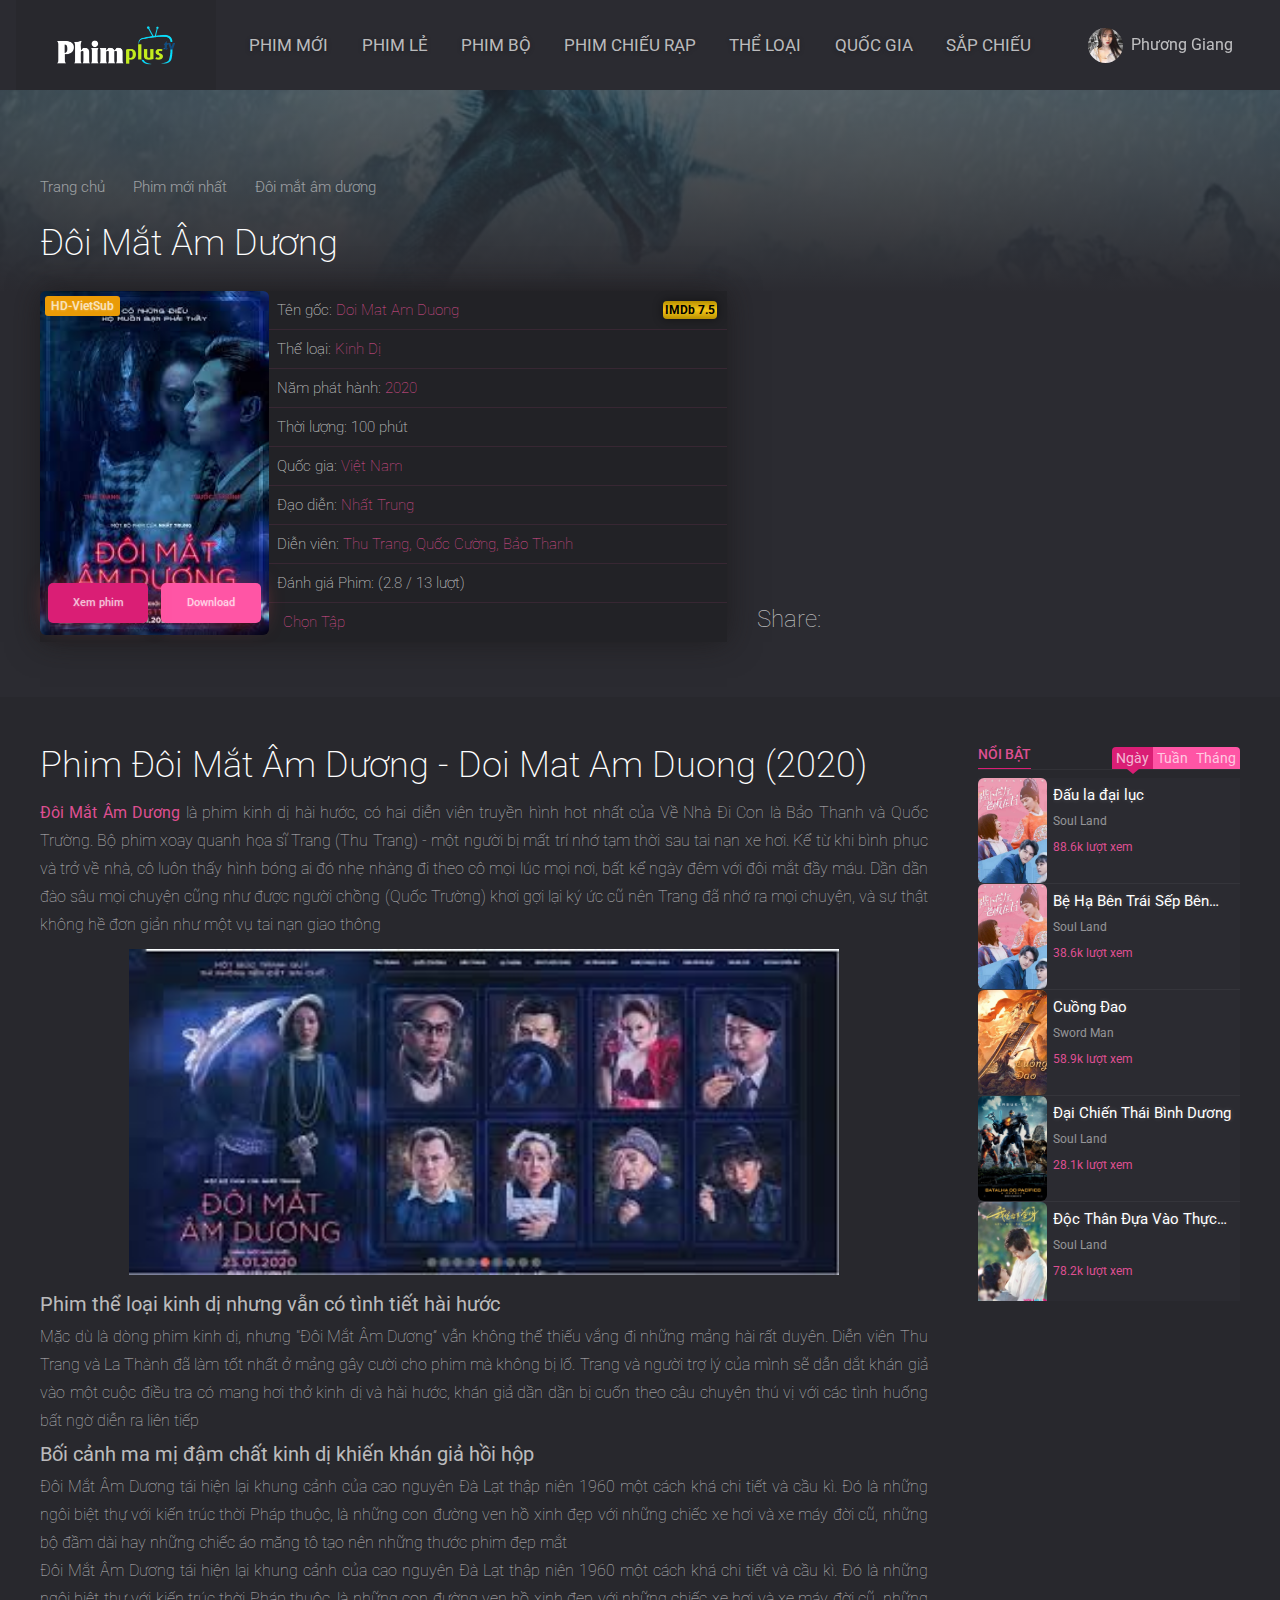
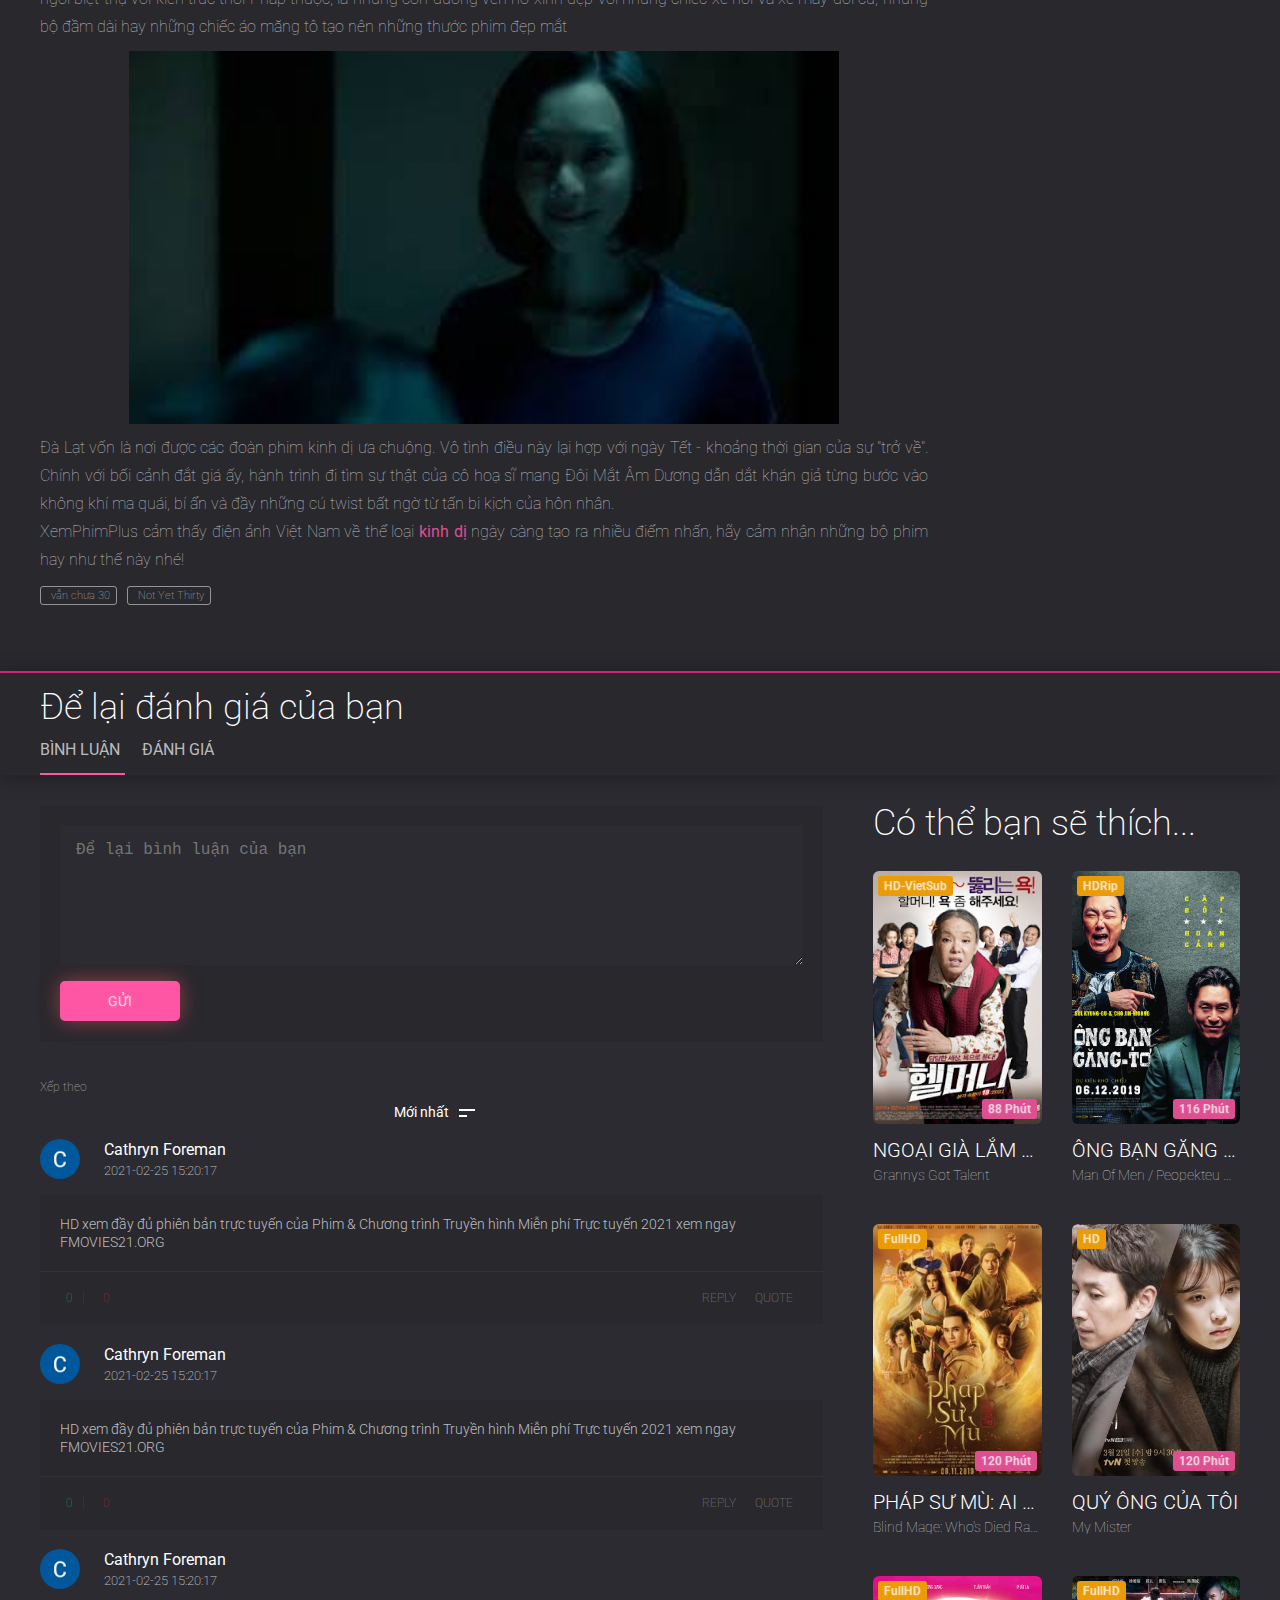
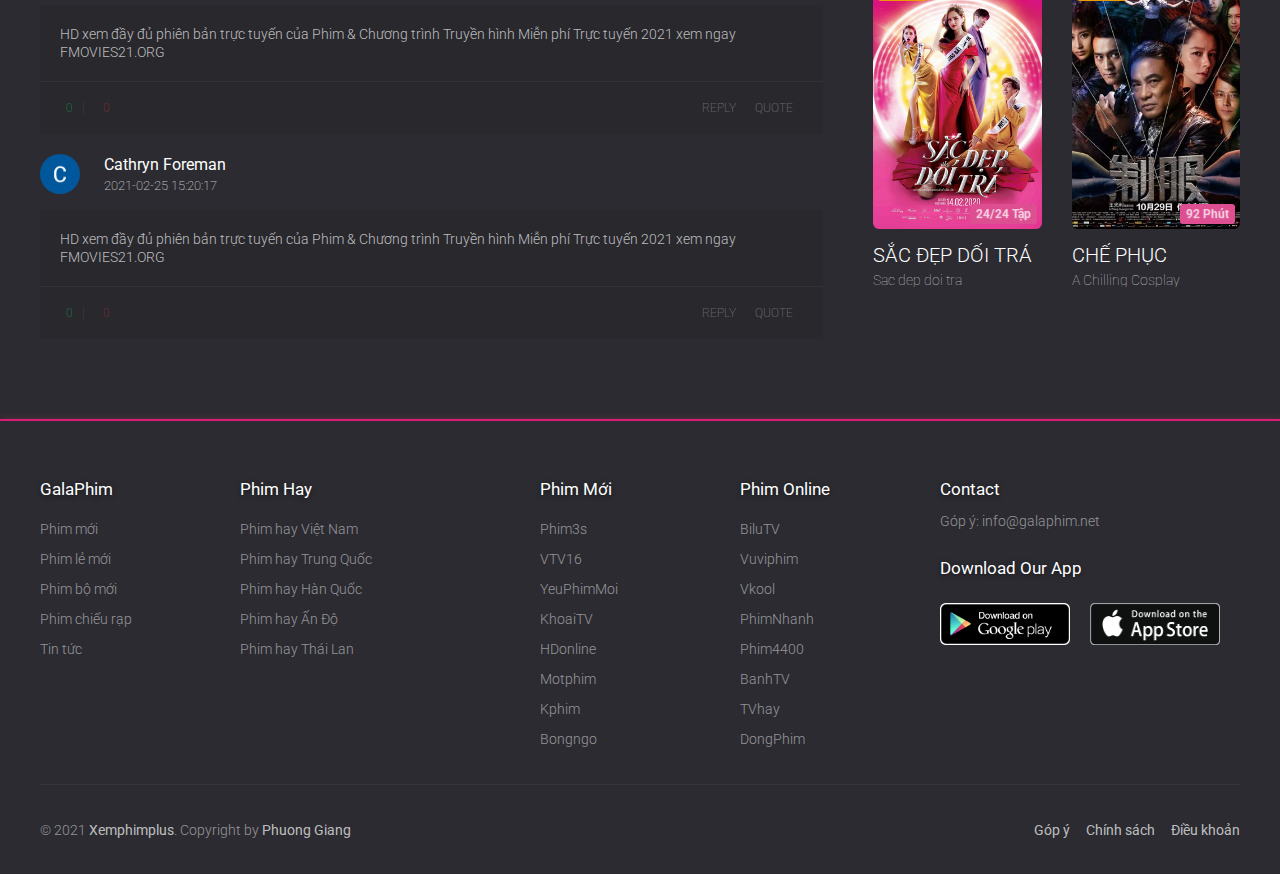
<file: film.html>
<!DOCTYPE html>
<html lang="en">

<head>
    <meta charset="UTF-8">
    <meta http-equiv="X-UA-Compatible" content="IE=edge">
    <meta name="viewport" content="width=device-width, initial-scale=1.0">
    <title>Chi tiết Phim</title>
    <link rel="preconnect" href="https://fonts.gstatic.com">
    <link rel="preconnect" href="https://fonts.gstatic.com">
    <link href="https://fonts.googleapis.com/css2?family=Roboto:ital,wght@0,100;0,300;0,400;0,500;1,700&display=swap" rel="stylesheet">
    <link rel="stylesheet" href="https://pro.fontawesome.com/releases/v5.10.0/css/all.css" integrity="sha384-AYmEC3Yw5cVb3ZcuHtOA93w35dYTsvhLPVnYs9eStHfGJvOvKxVfELGroGkvsg+p" crossorigin="anonymous" />
    <link rel="stylesheet" href="./assets/css/library.css">
    <link rel="stylesheet" href="./assets/css/common.css">
    <link rel="stylesheet" href="./assets/css/layout.css">
    <link rel="stylesheet" href="./assets/css/film.css">
</head>

<body>
    <div class="header">
        <a href="index.html" class="header__logo">
            <img src="./assets/img/phim-plus-tv.png" alt="Logo">
        </a>
        <input type="checkbox" id="open-navbar" hidden>
        <label for="open-navbar" class="overlay bg-black"></label>
        <ul class="header__nav">
            <li class="header__nav-item" id="account">
                <!-- Chưa đăng nhập -->
                <!-- <a href="#" class="header__nav-link">Tài Khoản</a>
                <ul class="subnav__list" id="account-list">
                    <li class="subnav__item">
                        <a href="login.html" class="subnav__link">Đăng nhập</a>
                        <a href="register.html" class="subnav__link">Đăng kí</a>
                    </li>
                </ul> -->

                <!-- Đã đăng nhập -->
                <a href="#" class="header__nav-link">
                    <img class="acount__img" src="./assets/img/acount/girl.jpg" alt=""> Giang Tuấn Phương</a>
                <ul class="subnav__list" id="account-list">
                    <li class="subnav__item">
                        <a href="login.html" class="subnav__link">Tài khoản</a>
                        <a href="login.html" class="subnav__link">Thông báo</a>
                        <a href="register.html" class="subnav__link">Đổi mật khẩu</a>
                        <a href="register.html" class="subnav__link">Đăng xuất</a>
                    </li>
                </ul>
            </li>
            <li class="header__nav-item">
                <a href="listFilm.html" class="header__nav-link">Phim mới</a>
            </li>
            <li class="header__nav-item">
                <a href="listFilm.html" class="header__nav-link">Phim lẻ</a>
            </li>
            <li class="header__nav-item">
                <a href="listFilm.html" class="header__nav-link">Phim bộ</a>
            </li>
            <li class="header__nav-item">
                <a href="listFilm.html" class="header__nav-link">Phim chiếu rạp</a>
            </li>
            <li class="header__nav-item">
                <label for="open-category" class="header__nav-link">Thể loại</label>
                <input type="checkbox" id="open-category" hidden>
                <label for="open-category" class="overlay"></label>
                <ul class="subnav__list">
                    <li class="subnav__item">
                        <a href="listFilm.html" class="subnav__link">Hành động</a>
                    </li>
                    <li class="subnav__item">
                        <a href="listFilm.html" class="subnav__link">Chiến Tranh</a>
                    </li>
                    <li class="subnav__item">
                        <a href="listFilm.html" class="subnav__link">Kịch Tính</a>
                    </li>
                    <li class="subnav__item">
                        <a href="listFilm.html" class="subnav__link">Anime</a>
                    </li>
                    <li class="subnav__item">
                        <a href="listFilm.html" class="subnav__link">Lãng Mạn</a>
                    </li>
                    <li class="subnav__item">
                        <a href="listFilm.html" class="subnav__link">Đam Mỹ</a>
                    </li>
                    <li class="subnav__item">
                        <a href="listFilm.html" class="subnav__link">Kiếm Hiệp</a>
                    </li>
                    <li class="subnav__item">
                        <a href="listFilm.html" class="subnav__link">Tiên Hiệp</a>
                    </li>
                    <li class="subnav__item">
                        <a href="listFilm.html" class="subnav__link">Võ Thuật</a>
                    </li>
                    <li class="subnav__item">
                        <a href="listFilm.html" class="subnav__link">TV Show</a>
                    </li>
                    <li class="subnav__item">
                        <a href="listFilm.html" class="subnav__link">Tài Liệu</a>
                    </li>
                    <li class="subnav__item">
                        <a href="listFilm.html" class="subnav__link">Cổ Trang</a>
                    </li>
                    <li class="subnav__item">
                        <a href="listFilm.html" class="subnav__link">Thần Thoại</a>
                    </li>
                    <li class="subnav__item">
                        <a href="listFilm.html" class="subnav__link">Tình Cảm</a>
                    </li>
                    <li class="subnav__item">
                        <a href="listFilm.html" class="subnav__link">Ngôn Tình</a>
                    </li>
                    <li class="subnav__item">
                        <a href="listFilm.html" class="subnav__link">Tâm Lý</a>
                    </li>
                    <li class="subnav__item">
                        <a href="listFilm.html" class="subnav__link">Hoạt Hình</a>
                    </li>
                    <li class="subnav__item">
                        <a href="listFilm.html" class="subnav__link">Thể Thao</a>
                    </li>
                    <li class="subnav__item">
                        <a href="listFilm.html" class="subnav__link">Khoa Học</a>
                    </li>
                    <li class="subnav__item">
                        <a href="listFilm.html" class="subnav__link">Tội Phạm Học</a>
                    </li>
                    <li class="subnav__item">
                        <a href="listFilm.html" class="subnav__link">Âm Nhạc</a>
                    </li>
                </ul>
            </li>
            <li class="header__nav-item">
                <label for="open-nation" class="header__nav-link">Quốc gia</label>
                <input type="checkbox" id="open-nation" hidden>
                <label for="open-nation" class="overlay"></label>
                <ul class="subnav__list">
                    <li class="subnav__item">
                        <a href="listFilm.html" class="subnav__link">Trung Quốc</a>
                    </li>
                    <li class="subnav__item">
                        <a href="listFilm.html" class="subnav__link">Ấn Độ</a>
                    </li>
                    <li class="subnav__item">
                        <a href="listFilm.html" class="subnav__link">Nhật Bản</a>
                    </li>
                    <li class="subnav__item">
                        <a href="listFilm.html" class="subnav__link">Mỹ</a>
                    </li>
                    <li class="subnav__item">
                        <a href="listFilm.html" class="subnav__link">Thái Lan</a>
                    </li>
                    <li class="subnav__item">
                        <a href="listFilm.html" class="subnav__link">Hồng Kông</a>
                    </li>
                    <li class="subnav__item">
                        <a href="listFilm.html" class="subnav__link">Pháp</a>
                    </li>
                    <li class="subnav__item">
                        <a href="listFilm.html" class="subnav__link">Anh</a>
                    </li>
                    <li class="subnav__item">
                        <a href="listFilm.html" class="subnav__link">Đức</a>
                    </li>
                    <li class="subnav__item">
                        <a href="listFilm.html" class="subnav__link">Tây Ban Nha</a>
                    </li>
                    <li class="subnav__item">
                        <a href="listFilm.html" class="subnav__link">Việt Nam</a>
                    </li>
                    <li class="subnav__item">
                        <a href="listFilm.html" class="subnav__link">Đài Loan</a>
                    </li>
                    <li class="subnav__item">
                        <a href="listFilm.html" class="subnav__link">Âu Mỹ</a>
                    </li>
                    <li class="subnav__item">
                        <a href="listFilm.html" class="subnav__link">Indonesia</a>
                    </li>
                    <li class="subnav__item">
                        <a href="listFilm.html" class="subnav__link">Na uy</a>
                    </li>
                    <li class="subnav__item">
                        <a href="listFilm.html" class="subnav__link">Turkey</a>
                    </li>
                    <li class="subnav__item">
                        <a href="listFilm.html" class="subnav__link">Italy</a>
                    </li>
                    <li class="subnav__item">
                        <a href="listFilm.html" class="subnav__link">Poland</a>
                    </li>
                </ul>
            </li>
            <li class="header__nav-item">
                <a href="listFilm.html" class="header__nav-link">Sắp chiếu</a>
            </li>
        </ul>
        <div class="header__control">
            <label for="open-search" class="control-search">
                    <i class="fas fa-search"></i>
                    <input type="checkbox" id="open-search" hidden>
                    <label for="open-search" class="overlay"></label>
            <div class="header__search">
                <div class="header__search-wrap">
                    <input type="text" class="header__search-input" placeholder="Tìm kiếm theo tên, diễn viên, đạo diễn, thể loại,...">
                    <a href="listFilm.html" class="btn btn-pink size-s">Tìm kiếm</a>
                </div>
            </div>
            </label>
            <!-- Chưa đăng nhập -->
            <!-- <div class="control-login">
                <a href="login.html" class="btn btn-pink size-l">Đăng nhập</a>
                <a href="login.html" class="login-icon"><i class="fas fa-sign-in-alt"></i></a>
            </div> -->

            <!-- Đã đăng nhập -->
            <div class="control-login">
                <img class="acount__img" src="./assets/img/acount/girl.jpg" alt="">
                <span class="acount__name">Phương Giang</span>
                <ul class="acount__list">
                    <li>
                        <a class="acount__link" href="#">
                            <i class="fas fa-user-circle"></i> Tài khoản</a>
                    </li>
                    <li>
                        <a class="acount__link" href="#">
                            <i class="fas fa-bell"></i> Thông báo</a>
                    </li>
                    <li>
                        <a class="acount__link" href="#">
                            <i class="fas fa-exchange-alt"></i> Đổi mật khẩu</a>
                    </li>
                    <li>
                        <a class="acount__link" href="#">
                            <i class="fas fa-sign-out-alt"></i> Đăng xuất</a>
                    </li>
                </ul>
            </div>

        </div>
        <label for="open-navbar" class="navbar-icon">
            <span></span>
            <span></span>
            <span></span>
        </label>
    </div>
    <div class="main">
        <div class="move-info">
            <div class="grid wide">
                <div class="row gt-s">
                    <div class="col s-12">
                        <ul class="breadcrumb__list">
                            <li class="breadcrumb__item">
                                <a href="index.html" class="breadcrumb__link">Trang chủ</a>
                            </li>
                            <li class="breadcrumb__item">
                                <i class="fas fa-long-arrow-alt-right"></i>
                            </li>
                            <li class="breadcrumb__item">
                                <a href="listFilm.html" class="breadcrumb__link">Phim mới nhất</a>
                            </li>
                            <li class="breadcrumb__item">
                                <i class="fas fa-long-arrow-alt-right"></i>
                            </li>
                            <li class="breadcrumb__item">
                                <a href="film.html" class="breadcrumb__link">Đôi mắt âm dương</a>
                            </li>
                        </ul>
                    </div>
                    <div class="col s-12">
                        <h3 class="film__heading">Đôi Mắt Âm Dương</h3>
                    </div>
                    <div class="col l-7 m-4 s-12">
                        <div class="film-info">
                            <div class="row">
                                <div class="col l-4">
                                    <div class="film__cover" style="background-image: url(assets/img/film/doi-mat-am-duong.jpg);">
                                        <span class="film__resolution">HD-VietSub</span>
                                        <a href="viewFilm.html" class="film__play"><i class="fas fa-play"></i></a>
                                        <a href="#" class="btn btn-pink dowload size-s">
                                            <i class="fas fa-download"></i> Download
                                        </a>
                                        <a href="viewFilm.html" class="btn btn-pink view size-s">
                                            <i class="fas fa-video"></i> Xem phim
                                        </a>
                                    </div>
                                </div>
                                <div class="col l-8">
                                    <ul class="film-info__list">
                                        <li class="film-info__item">Tên gốc:
                                            <a href="#" class="film-info__link">Doi Mat Am Duong</a>
                                            <p class="film__imdb">IMDb 7.5</p>
                                        </li>
                                        <li class="film-info__item">Thể loại:
                                            <a href="#" class="film-info__link">Kinh Dị</a>
                                        </li>
                                        <li class="film-info__item">Năm phát hành:
                                            <a href="#" class="film-info__link">2020</a>
                                        </li>
                                        <li class="film-info__item">Thời lượng: 100 phút
                                        </li>
                                        <li class="film-info__item">Quốc gia:
                                            <a href="#" class="film-info__link">Việt Nam</a>
                                        </li>
                                        <li class="film-info__item">Đạo diễn:
                                            <a href="#" class="film-info__link">Nhất Trung</a>
                                        </li>
                                        <li class="film-info__item">Diễn viên:
                                            <a href="#" class="film-info__link">Thu Trang, Quốc Cường, Bảo Thanh</a>
                                        </li>
                                        <li class="film-info__item">Đánh giá Phim: (2.8 <i class="fas fa-star"></i> / 13 lượt)
                                            <div class="group__star">
                                                <i class="fas fa-star"></i>
                                                <i class="fas fa-star"></i>
                                                <i class="fas fa-star"></i>
                                                <i class="fas fa-star"></i>
                                                <i class="fas fa-star-half-alt"></i>
                                            </div>
                                        </li>
                                        <li class="film-info__item" id="choose-episode">
                                            <span class="film-info__link"> <i class="fas fa-chevron-right" id="chose-icon"></i>Chọn Tập</span>
                                            <!-- <i class="fas fa-chevron-down"></i> -->
                                        </li>
                                    </ul>
                                </div>
                            </div>
                        </div>
                    </div>
                    <div class="col l-5 s-12">
                        <iframe class="film-trailer" src="https://www.youtube.com/embed/J_xN8O0Ag5U" title="Đôi mắt âm dương" frameborder="0" allow="accelerometer; autoplay; clipboard-write; encrypted-media; gyroscope; picture-in-picture" allowfullscreen></iframe>
                        <div class="fb-like fb_iframe_widget" data-href="https://www.facebook.com/XemPhimPlus.Official" data-width="" data-lazy="true" data-colorscheme="dark" data-layout="standard" data-action="like" data-size="small" data-share="true" fb-xfbml-state="rendered"
                            fb-iframe-plugin-query="action=like&amp;app_id=389511608759329&amp;color_scheme=dark&amp;container_width=520&amp;href=https%3A%2F%2Fwww.facebook.com%2FXemPhimPlus.Official&amp;layout=standard&amp;lazy=true&amp;locale=vi_VN&amp;sdk=joey&amp;share=true&amp;size=small&amp;width="><span style="vertical-align: bottom; width: 450px; height: 28px;"><iframe name="f3833a8d9c504b8" width="1000px" height="1000px" data-testid="fb:like Facebook Social Plugin" title="fb:like Facebook Social Plugin" frameborder="0" allowtransparency="true" allowfullscreen="true" scrolling="no" allow="encrypted-media" loading="lazy" src="https://www.facebook.com/v9.0/plugins/like.php?action=like&amp;app_id=389511608759329&amp;channel=https%3A%2F%2Fstaticxx.facebook.com%2Fx%2Fconnect%2Fxd_arbiter%2F%3Fversion%3D46%23cb%3Df208d488fcbecbc%26domain%3Dgalaphim.net%26origin%3Dhttps%253A%252F%252Fgalaphim.net%252Ff1334c502c986fc%26relation%3Dparent.parent&amp;color_scheme=dark&amp;container_width=520&amp;href=https%3A%2F%2Fwww.facebook.com%2FXemPhimPlus.Official&amp;layout=standard&amp;lazy=true&amp;locale=vi_VN&amp;sdk=joey&amp;share=true&amp;size=small&amp;width=" style="border: none; width: 450px; height: 28px; visibility: visible;" class=""></iframe></span></div>
                        <ul class="footer__social">
                            <li class="share-text">Share:</li>
                            <li class="facebook"><a href="#"><i class="fab fa-facebook-square"></i></a></li>
                            <li class="instagram"><a href="#"><i class="fab fa-instagram"></i></a></li>
                            <li class="twitter"><a href="#"><i class="fab fa-twitter"></i></a></li>
                            <li class="vk"><a href="#"><i class="fab fa-vk"></i></a></li>
                        </ul>
                    </div>
                </div>
                <div class="col s-12">
                    <div class="choose-list hide" id="episode">
                        <div class="choose__title">
                            <i class="fas fa-list"></i> VietSub
                        </div>
                        <div class="choose__body">
                            <div class="choose__body-title">Tập: 1 - 7</div>
                            <ul class="choose__body-list">
                                <li><a href="#">Tập 1</a></li>
                                <li><a href="#">Tập 2</a></li>
                                <li><a href="#">Tập 3</a></li>
                                <li><a href="#">Tập 4</a></li>
                                <li><a href="#">Tập 5</a></li>
                                <li><a href="#">Tập 6</a></li>
                                <li><a href="#">Tập 7</a></li>
                                <li><a href="#">Tập 1</a></li>
                                <li><a href="#">Tập 2</a></li>
                                <li><a href="#">Tập 3</a></li>
                                <li><a href="#">Tập 4</a></li>
                                <li><a href="#">Tập 5</a></li>
                                <li><a href="#">Tập 6</a></li>
                                <li><a href="#">Tập 7</a></li>
                            </ul>
                        </div>
                    </div>
                </div>
            </div>
        </div>
        <div class="film-detail bg-1">
            <div class="grid wide">
                <div class="row gt-l">
                    <div class="col s-12 m-8 l-9">
                        <h3 class="film__heading">Phim Đôi Mắt Âm Dương - Doi Mat Am Duong (2020)</h4>
                            <p class="film__text"><a href="#" class="film__link">Đôi Mắt Âm Dương</a> là phim kinh dị hài hước, có hai diễn viên truyền hình hot nhất của Về Nhà Đi Con là Bảo Thanh và Quốc Trường. Bộ phim xoay quanh họa sĩ Trang (Thu Trang) - một người bị mất
                                trí nhớ tạm thời sau tai nạn xe hơi. Kể từ khi bình phục và trở về nhà, cô luôn thấy hình bóng ai đó nhẹ nhàng đi theo cô mọi lúc mọi nơi, bất kể ngày đêm với đôi mắt đầy máu. Dần dần đào sâu mọi chuyện cũng như được người
                                chồng (Quốc Trường) khơi gợi lại ký ức cũ nên Trang đã nhớ ra mọi chuyện, và sự thật không hề đơn giản như một vụ tai nạn giao thông</p>
                            <div class="film-detail__img">
                                <img src="./assets/img/filmContent/doi-mat-am-duong1.jpg" alt="">
                            </div>
                            <div class="film__title">Phim thể loại kinh dị nhưng vẫn có tình tiết hài hước</div>
                            <div class="film__text">Mặc dù là dòng phim kinh dị, nhưng "Đôi Mắt Âm Dương” vẫn không thể thiếu vắng đi những mảng hài rất duyên. Diễn viên Thu Trang và La Thành đã làm tốt nhất ở mảng gây cười cho phim mà không bị lố. Trang và người trợ lý của
                                mình sẽ dẫn dắt khán giả vào một cuộc điều tra có mang hơi thở kinh dị và hài hước, khán giả dần dần bị cuốn theo câu chuyện thú vị với các tình huống bất ngờ diễn ra liên tiếp</div>
                            <div class="film__title">Bối cảnh ma mị đậm chất kinh dị khiến khán giả hồi hộp</div>
                            <p class="film__text">Đôi Mắt Âm Dương tái hiện lại khung cảnh của cao nguyên Đà Lạt thập niên 1960 một cách khá chi tiết và cầu kì. Đó là những ngôi biệt thự với kiến trúc thời Pháp thuộc, là những con đường ven hồ xinh đẹp với những chiếc xe hơi
                                và xe máy đời cũ, những bộ đầm dài hay những chiếc áo măng tô tạo nên những thước phim đẹp mắt</p>
                            <p class="film__text">Đôi Mắt Âm Dương tái hiện lại khung cảnh của cao nguyên Đà Lạt thập niên 1960 một cách khá chi tiết và cầu kì. Đó là những ngôi biệt thự với kiến trúc thời Pháp thuộc, là những con đường ven hồ xinh đẹp với những chiếc xe hơi
                                và xe máy đời cũ, những bộ đầm dài hay những chiếc áo măng tô tạo nên những thước phim đẹp mắt</p>
                            <div class="film-detail__img">
                                <img src="./assets/img/filmContent/doi-mat-am-duong2.jpg" alt="">
                            </div>
                            <p class="film__text">Đà Lạt vốn là nơi được các đoàn phim kinh dị ưa chuộng. Vô tình điều này lại hợp với ngày Tết - khoảng thời gian của sự "trở về". Chính với bối cảnh đắt giá ấy, hành trình đi tìm sự thật của cô hoạ sĩ mang Đôi Mắt Âm Dương
                                dẫn dắt khán giả từng bước vào không khí ma quái, bí ẩn và đầy những cú twist bất ngờ từ tấn bi kịch của hôn nhân.</p>
                            <p class="film__text"> XemPhimPlus cảm thấy điện ảnh Việt Nam về thể loại <a href="#" class="film__link">kinh dị</a> ngày càng tạo ra nhiều điểm nhấn, hãy cảm nhận những bộ phim hay như thế này nhé!</p>
                            <a href="#" class="film-detail-btn"> <i class="fas fa-tag"></i> vẫn chưa 30</a>
                            <a href="#" class="film-detail-btn"><i class="fas fa-tag"></i>Not Yet Thirty</a>
                    </div>
                    <div class="col s-12 m-4 l-3">
                        <div class="film-relate">
                            <div class="film-relate__title">
                                <div class="film-relate__headding">Nổi bật</div>
                                <div class="tab">
                                    <div class="tab-item active">Ngày</div>
                                    <div class="tab-item ">Tuần</div>
                                    <div class="tab-item">Tháng</div>
                                </div>
                            </div>
                            <div class="film-relate__tab">
                                <div class="film-relate__item active">
                                    <div class="film-relate__wrap">
                                        <div class="film-relate__img" style="background-image: url(assets/img/film/be-ha-ben-trai-sep-ben-phai.jpg);">
                                            <a href="#" class="film__play"><i class="fas fa-play"></i></a>
                                        </div>
                                        <div class="film-relate__content">
                                            <a href="#" class="film-relate__name">Đấu la đại lục</a>
                                            <a href="#" class="film-relate__name-origin">Soul Land</a>
                                            <div class="film-relate__view"> 88.6k lượt xem</div>
                                        </div>
                                    </div>
                                    <div class="film-relate__wrap">
                                        <div class="film-relate__img" style="background-image: url(assets/img/film/be-ha-ben-trai-sep-ben-phai.jpg);">
                                            <a href="#" class="film__play"><i class="fas fa-play"></i></a>
                                        </div>
                                        <div class="film-relate__content">
                                            <a href="#" class="film-relate__name">Bệ Hạ Bên Trái Sếp Bên Phải</a>
                                            <a href="#" class="film-relate__name-origin">Soul Land</a>
                                            <div class="film-relate__view"> 38.6k lượt xem</div>
                                        </div>
                                    </div>
                                    <div class="film-relate__wrap">
                                        <div class="film-relate__img" style="background-image: url(assets/img/film/cuong-dao.jpg);">
                                            <a href="#" class="film__play"><i class="fas fa-play"></i></a>
                                        </div>
                                        <div class="film-relate__content">
                                            <a href="#" class="film-relate__name">Cuồng Đao</a>
                                            <a href="#" class="film-relate__name-origin">Sword Man</a>
                                            <div class="film-relate__view"> 58.9k lượt xem</div>
                                        </div>
                                    </div>
                                    <div class="film-relate__wrap">
                                        <div class="film-relate__img" style="background-image: url(assets/img/film/dai-chien-thai-binh-duong.jpg);">
                                            <a href="#" class="film__play"><i class="fas fa-play"></i></a>
                                        </div>
                                        <div class="film-relate__content">
                                            <a href="#" class="film-relate__name">Đại Chiến Thái Bình Dương</a>
                                            <a href="#" class="film-relate__name-origin">Soul Land</a>
                                            <div class="film-relate__view"> 28.1k lượt xem</div>
                                        </div>
                                    </div>
                                    <div class="film-relate__wrap">
                                        <div class="film-relate__img" style="background-image: url(assets/img/film/Doc-than-dua-vao-thuc-luc.jpg);">
                                            <a href="#" class="film__play"><i class="fas fa-play"></i></a>
                                        </div>
                                        <div class="film-relate__content">
                                            <a href="#" class="film-relate__name">Độc Thân Đựa Vào Thực Lực</a>
                                            <a href="#" class="film-relate__name-origin">Soul Land</a>
                                            <div class="film-relate__view"> 78.2k lượt xem</div>
                                        </div>
                                    </div>
                                    <div class="film-relate__wrap">
                                        <div class="film-relate__img" style="background-image: url(assets/img/film/doi-mat-am-duong.jpg);">
                                            <a href="#" class="film__play"><i class="fas fa-play"></i></a>
                                        </div>
                                        <div class="film-relate__content">
                                            <a href="#" class="film-relate__name">Đấu la đại lục</a>
                                            <a href="#" class="film-relate__name-origin">Soul Land</a>
                                            <div class="film-relate__view"> 58.6k lượt xem</div>
                                        </div>
                                    </div>
                                    <div class="film-relate__wrap">
                                        <div class="film-relate__img" style="background-image: url(assets/img/film/Doi-song-nguc-tu.jpg);">
                                            <a href="#" class="film__play"><i class="fas fa-play"></i></a>
                                        </div>
                                        <div class="film-relate__content">
                                            <a href="#" class="film-relate__name">Đấu la đại lục</a>
                                            <a href="#" class="film-relate__name-origin">Soul Land</a>
                                            <div class="film-relate__view"> 89k lượt xem</div>
                                        </div>
                                    </div>
                                    <div class="film-relate__wrap">
                                        <div class="film-relate__img" style="background-image: url(assets/img/film/nguoi-me-that-su.jpg);">
                                            <a href="#" class="film__play"><i class="fas fa-play"></i></a>
                                        </div>
                                        <div class="film-relate__content">
                                            <a href="#" class="film-relate__name">Người Mẹ Thật Sự</a>
                                            <a href="#" class="film-relate__name-origin">Mother Real Land</a>
                                            <div class="film-relate__view"> 34.6k lượt xem</div>
                                        </div>
                                    </div>
                                </div>
                                <div class="film-relate__item">
                                    <div class="film-relate__wrap">
                                        <div class="film-relate__img" style="background-image: url(assets/img/film/dai-chien-thai-binh-duong.jpg);">
                                            <a href="#" class="film__play"><i class="fas fa-play"></i></a>
                                        </div>
                                        <div class="film-relate__content">
                                            <a href="#" class="film-relate__name">Đại Chiến Thái Bình Dương</a>
                                            <a href="#" class="film-relate__name-origin">Soul Land</a>
                                            <div class="film-relate__view"> 28.1k lượt xem</div>
                                        </div>
                                    </div>
                                    <div class="film-relate__wrap">
                                        <div class="film-relate__img" style="background-image: url(assets/img/film/Doc-than-dua-vao-thuc-luc.jpg);">
                                            <a href="#" class="film__play"><i class="fas fa-play"></i></a>
                                        </div>
                                        <div class="film-relate__content">
                                            <a href="#" class="film-relate__name">Độc Thân Đựa Vào Thực Lực</a>
                                            <a href="#" class="film-relate__name-origin">Soul Land</a>
                                            <div class="film-relate__view"> 78.2k lượt xem</div>
                                        </div>
                                    </div>
                                    <div class="film-relate__wrap">
                                        <div class="film-relate__img" style="background-image: url(assets/img/film/doi-mat-am-duong.jpg);">
                                            <a href="#" class="film__play"><i class="fas fa-play"></i></a>
                                        </div>
                                        <div class="film-relate__content">
                                            <a href="#" class="film-relate__name">Đấu la đại lục</a>
                                            <a href="#" class="film-relate__name-origin">Soul Land</a>
                                            <div class="film-relate__view"> 58.6k lượt xem</div>
                                        </div>
                                    </div>
                                    <div class="film-relate__wrap">
                                        <div class="film-relate__img" style="background-image: url(assets/img/film/Doi-song-nguc-tu.jpg);">
                                            <a href="#" class="film__play"><i class="fas fa-play"></i></a>
                                        </div>
                                        <div class="film-relate__content">
                                            <a href="#" class="film-relate__name">Đấu la đại lục</a>
                                            <a href="#" class="film-relate__name-origin">Soul Land</a>
                                            <div class="film-relate__view"> 89k lượt xem</div>
                                        </div>
                                    </div>
                                    <div class="film-relate__wrap">
                                        <div class="film-relate__img" style="background-image: url(assets/img/film/nguoi-me-that-su.jpg);">
                                            <a href="#" class="film__play"><i class="fas fa-play"></i></a>
                                        </div>
                                        <div class="film-relate__content">
                                            <a href="#" class="film-relate__name">Người Mẹ Thật Sự</a>
                                            <a href="#" class="film-relate__name-origin">Mother Real Land</a>
                                            <div class="film-relate__view"> 34.6k lượt xem</div>
                                        </div>
                                    </div>
                                    <div class="film-relate__wrap">
                                        <div class="film-relate__img" style="background-image: url(assets/img/film/be-ha-ben-trai-sep-ben-phai.jpg);">
                                            <a href="#" class="film__play"><i class="fas fa-play"></i></a>
                                        </div>
                                        <div class="film-relate__content">
                                            <a href="#" class="film-relate__name">Đấu la đại lục</a>
                                            <a href="#" class="film-relate__name-origin">Soul Land</a>
                                            <div class="film-relate__view"> 88.6k lượt xem</div>
                                        </div>
                                    </div>
                                    <div class="film-relate__wrap">
                                        <div class="film-relate__img" style="background-image: url(assets/img/film/be-ha-ben-trai-sep-ben-phai.jpg);">
                                            <a href="#" class="film__play"><i class="fas fa-play"></i></a>
                                        </div>
                                        <div class="film-relate__content">
                                            <a href="#" class="film-relate__name">Bệ Hạ Bên Trái Sếp Bên Phải</a>
                                            <a href="#" class="film-relate__name-origin">Soul Land</a>
                                            <div class="film-relate__view"> 38.6k lượt xem</div>
                                        </div>
                                    </div>
                                    <div class="film-relate__wrap">
                                        <div class="film-relate__img" style="background-image: url(assets/img/film/cuong-dao.jpg);">
                                            <a href="#" class="film__play"><i class="fas fa-play"></i></a>
                                        </div>
                                        <div class="film-relate__content">
                                            <a href="#" class="film-relate__name">Cuồng Đao</a>
                                            <a href="#" class="film-relate__name-origin">Sword Man</a>
                                            <div class="film-relate__view"> 58.9k lượt xem</div>
                                        </div>
                                    </div>
                                    <div class="film-relate__wrap">
                                        <div class="film-relate__img" style="background-image: url(assets/img/film/dai-chien-thai-binh-duong.jpg);">
                                            <a href="#" class="film__play"><i class="fas fa-play"></i></a>
                                        </div>
                                        <div class="film-relate__content">
                                            <a href="#" class="film-relate__name">Đại Chiến Thái Bình Dương</a>
                                            <a href="#" class="film-relate__name-origin">Soul Land</a>
                                            <div class="film-relate__view"> 28.1k lượt xem</div>
                                        </div>
                                    </div>
                                </div>
                                <div class="film-relate__item">
                                    <div class="film-relate__wrap">
                                        <div class="film-relate__img" style="background-image: url(assets/img/film/cuong-dao.jpg);">
                                            <a href="#" class="film__play"><i class="fas fa-play"></i></a>
                                        </div>
                                        <div class="film-relate__content">
                                            <a href="#" class="film-relate__name">Cuồng Đao</a>
                                            <a href="#" class="film-relate__name-origin">Sword Man</a>
                                            <div class="film-relate__view"> 58.9k lượt xem</div>
                                        </div>
                                    </div>
                                    <div class="film-relate__wrap">
                                        <div class="film-relate__img" style="background-image: url(assets/img/film/dai-chien-thai-binh-duong.jpg);">
                                            <a href="#" class="film__play"><i class="fas fa-play"></i></a>
                                        </div>
                                        <div class="film-relate__content">
                                            <a href="#" class="film-relate__name">Đại Chiến Thái Bình Dương</a>
                                            <a href="#" class="film-relate__name-origin">Soul Land</a>
                                            <div class="film-relate__view"> 28.1k lượt xem</div>
                                        </div>
                                    </div>
                                    <div class="film-relate__wrap">
                                        <div class="film-relate__img" style="background-image: url(assets/img/film/Doc-than-dua-vao-thuc-luc.jpg);">
                                            <a href="#" class="film__play"><i class="fas fa-play"></i></a>
                                        </div>
                                        <div class="film-relate__content">
                                            <a href="#" class="film-relate__name">Độc Thân Đựa Vào Thực Lực</a>
                                            <a href="#" class="film-relate__name-origin">Soul Land</a>
                                            <div class="film-relate__view"> 78.2k lượt xem</div>
                                        </div>
                                    </div>
                                    <div class="film-relate__wrap">
                                        <div class="film-relate__img" style="background-image: url(assets/img/film/doi-mat-am-duong.jpg);">
                                            <a href="#" class="film__play"><i class="fas fa-play"></i></a>
                                        </div>
                                        <div class="film-relate__content">
                                            <a href="#" class="film-relate__name">Đấu la đại lục</a>
                                            <a href="#" class="film-relate__name-origin">Soul Land</a>
                                            <div class="film-relate__view"> 58.6k lượt xem</div>
                                        </div>
                                    </div>
                                    <div class="film-relate__wrap">
                                        <div class="film-relate__img" style="background-image: url(assets/img/film/be-ha-ben-trai-sep-ben-phai.jpg);">
                                            <a href="#" class="film__play"><i class="fas fa-play"></i></a>
                                        </div>
                                        <div class="film-relate__content">
                                            <a href="#" class="film-relate__name">Đấu la đại lục</a>
                                            <a href="#" class="film-relate__name-origin">Soul Land</a>
                                            <div class="film-relate__view"> 88.6k lượt xem</div>
                                        </div>
                                    </div>
                                    <div class="film-relate__wrap">
                                        <div class="film-relate__img" style="background-image: url(assets/img/film/be-ha-ben-trai-sep-ben-phai.jpg);">
                                            <a href="#" class="film__play"><i class="fas fa-play"></i></a>
                                        </div>
                                        <div class="film-relate__content">
                                            <a href="#" class="film-relate__name">Bệ Hạ Bên Trái Sếp Bên Phải</a>
                                            <a href="#" class="film-relate__name-origin">Soul Land</a>
                                            <div class="film-relate__view"> 38.6k lượt xem</div>
                                        </div>
                                    </div>
                                </div>
                            </div>
                        </div>
                    </div>
                </div>
            </div>
        </div>
        <div class="film-rate bg-2">
            <div class="rate-title bg-1">
                <div class="grid wide">
                    <div class="film__heading">Để lại đánh giá của bạn</div>
                    <input type="checkbox" id="open-tabl" hidden>
                    <label for="open-tablist" class="overlay"></label>
                    <div class="tab__list">
                        <div class="tab__item active">Bình Luận</div>
                        <div class="tab__item">Đánh giá</div>
                        <div class="tab__line"></div>
                    </div>
                </div>
            </div>
            <div class="grid wide">
                <div class="row gt-l">
                    <div class="col l-8 m-12">
                        <div class="tab__content">
                            <div class="tab__page active">
                                <div class="tab-rate">
                                    <textarea class="tab-rate__input" name="" id="" cols="30" rows="6" placeholder="Để lại bình luận của bạn"></textarea>
                                    <a href="#send-comment" class="btn btn-pink size-s"> Gửi</a>
                                    <div id="send-comment" class="comment-false__wrap">
                                        <div class="comment-false__icon"><i class="fas fa-info-circle"></i></div>
                                        <div class="comment-false__title">Bạn phải đăng nhập!!</div>
                                        <div class="comment-false__msg">Hãy đăng nhập trước khi review nhé</div>
                                        <a href="#" class="comment-false__btn">OK</a>
                                    </div>
                                </div>
                                <div class="tab-comment">
                                    <p class="sort-text">Xếp theo</p>
                                    <div class="tab-comment-sort">
                                        <input type="checkbox" id="open-tabsort" hidden>
                                        <label for="open-tabsort" class="sort--headding">Mới nhất</label>
                                        <label for="open-tabsort" class="open-icon"></label>
                                        <label for="open-tabsort" class="overlay"></label>
                                        <ul class="sort-list">
                                            <li class="sort-item">Mới nhất</li>
                                            <li class="sort-item">Liên quan nhất</li>
                                        </ul>
                                    </div>
                                    <ul class="tab-comment-list">
                                        <li class="tab-comment__item">
                                            <div class="comment-head">
                                                <img src="./assets/img/acount/photo.png" class="tab-comment__img"></img>
                                                <div>
                                                    <div class="tab-comment__name">Cathryn Foreman</div>
                                                    <div class="tab-comment__time">2021-02-25 15:20:17</div>
                                                </div>
                                            </div>
                                            <div class="comment-body">
                                                <div class="comment-body__text">HD xem đầy đủ phiên bản trực tuyến của Phim & Chương trình Truyền hình Miễn phí Trực tuyến 2021 xem ngay FMOVIES21.ORG</div>
                                                <div class="comment-body__control">
                                                    <div class="control-like">
                                                        <span><i class="fas fa-thumbs-up"></i>
                                                        0</span>
                                                        <span><i class="fas fa-thumbs-down"></i>
                                                        0</span>
                                                    </div>
                                                    <div class="control-reply">
                                                        <span><i class="fas fa-share"></i>
                                                        Reply</span>
                                                        <span><i class="fas fa-quote-right"></i>
                                                        Quote</span>
                                                    </div>
                                                </div>
                                            </div>
                                        </li>
                                        <li class="tab-comment__item">
                                            <div class="comment-head">
                                                <img src="./assets/img/acount/photo.png" class="tab-comment__img"></img>
                                                <div>
                                                    <div class="tab-comment__name">Cathryn Foreman</div>
                                                    <div class="tab-comment__time">2021-02-25 15:20:17</div>
                                                </div>
                                            </div>
                                            <div class="comment-body">
                                                <div class="comment-body__text">HD xem đầy đủ phiên bản trực tuyến của Phim & Chương trình Truyền hình Miễn phí Trực tuyến 2021 xem ngay FMOVIES21.ORG</div>
                                                <div class="comment-body__control">
                                                    <div class="control-like">
                                                        <span><i class="fas fa-thumbs-up"></i>
                                                        0</span>
                                                        <span><i class="fas fa-thumbs-down"></i>
                                                        0</span>
                                                    </div>
                                                    <div class="control-reply">
                                                        <span><i class="fas fa-share"></i>
                                                        Reply</span>
                                                        <span><i class="fas fa-quote-right"></i>
                                                        Quote</span>
                                                    </div>
                                                </div>
                                            </div>
                                        </li>

                                        <li class="tab-comment__item">
                                            <div class="comment-head">
                                                <img src="./assets/img/acount/photo.png" class="tab-comment__img"></img>
                                                <div>
                                                    <div class="tab-comment__name">Cathryn Foreman</div>
                                                    <div class="tab-comment__time">2021-02-25 15:20:17</div>
                                                </div>
                                            </div>
                                            <div class="comment-body">
                                                <div class="comment-body__text">HD xem đầy đủ phiên bản trực tuyến của Phim & Chương trình Truyền hình Miễn phí Trực tuyến 2021 xem ngay FMOVIES21.ORG</div>
                                                <div class="comment-body__control">
                                                    <div class="control-like">
                                                        <span><i class="fas fa-thumbs-up"></i>
                                                        0</span>
                                                        <span><i class="fas fa-thumbs-down"></i>
                                                        0</span>
                                                    </div>
                                                    <div class="control-reply">
                                                        <span><i class="fas fa-share"></i>
                                                        Reply</span>
                                                        <span><i class="fas fa-quote-right"></i>
                                                        Quote</span>
                                                    </div>
                                                </div>
                                            </div>
                                        </li>
                                        <li class="tab-comment__item">
                                            <div class="comment-head">
                                                <img src="./assets/img/acount/photo.png" class="tab-comment__img"></img>
                                                <div>
                                                    <div class="tab-comment__name">Cathryn Foreman</div>
                                                    <div class="tab-comment__time">2021-02-25 15:20:17</div>
                                                </div>
                                            </div>
                                            <div class="comment-body">
                                                <div class="comment-body__text">HD xem đầy đủ phiên bản trực tuyến của Phim & Chương trình Truyền hình Miễn phí Trực tuyến 2021 xem ngay FMOVIES21.ORG</div>
                                                <div class="comment-body__control">
                                                    <div class="control-like">
                                                        <span><i class="fas fa-thumbs-up"></i>
                                                        0</span>
                                                        <span><i class="fas fa-thumbs-down"></i>
                                                        0</span>
                                                    </div>
                                                    <div class="control-reply">
                                                        <span><i class="fas fa-share"></i>
                                                        Reply</span>
                                                        <span><i class="fas fa-quote-right"></i>
                                                        Quote</span>
                                                    </div>
                                                </div>
                                            </div>
                                        </li>
                                    </ul>
                                </div>
                            </div>
                            <div class="tab__page">
                                <div class="tab-comment-list">
                                    <ul class="tab-comment-list">
                                        <li class="tab-comment__item">
                                            <div class="comment-head">
                                                <img src="./assets/img/acount/photo.png" class="tab-comment__img"></img>
                                                <div class="mr-auto">
                                                    <div class="tab-comment__name">Cathryn Foreman</div>
                                                    <div class="tab-comment__time">2021-02-25 15:20:17</div>
                                                </div>
                                                <div class="tab-comment__review">
                                                    <i class="fas fa-star"></i> 8.9
                                                </div>
                                            </div>
                                            <div class="comment-body">
                                                <div class="comment-body__text">HD xem đầy đủ phiên bản trực tuyến </div>
                                            </div>
                                        </li>
                                        <li class="tab-comment__item">
                                            <div class="comment-head">
                                                <img src="./assets/img/acount/photo.png" class="tab-comment__img"></img>
                                                <div class="mr-auto">
                                                    <div class="tab-comment__name">Cathryn Foreman</div>
                                                    <div class="tab-comment__time">2021-02-25 15:20:17</div>
                                                </div>
                                                <div class="tab-comment__review">
                                                    <i class="fas fa-star"></i> 8.9
                                                </div>
                                            </div>
                                            <div class="comment-body">
                                                <div class="comment-body__text">HD xem đầy đủ phiên bản trực tuyến </div>
                                            </div>
                                        </li>
                                        <li class="tab-comment__item">
                                            <div class="comment-head">
                                                <img src="./assets/img/acount/photo.png" class="tab-comment__img"></img>
                                                <div class="mr-auto">
                                                    <div class="tab-comment__name">Cathryn Foreman</div>
                                                    <div class="tab-comment__time">2021-02-25 15:20:17</div>
                                                </div>
                                                <div class="tab-comment__review">
                                                    <i class="fas fa-star"></i> 8.9
                                                </div>
                                            </div>
                                            <div class="comment-body">
                                                <div class="comment-body__text">HD xem đầy đủ phiên bản trực tuyến </div>
                                            </div>
                                        </li>
                                        <li class="tab-comment__item">
                                            <div class="comment-head">
                                                <img src="./assets/img/acount/photo.png" class="tab-comment__img"></img>
                                                <div class="mr-auto">
                                                    <div class="tab-comment__name">Cathryn Foreman</div>
                                                    <div class="tab-comment__time">2021-02-25 15:20:17</div>
                                                </div>
                                                <div class="tab-comment__review">
                                                    <i class="fas fa-star"></i> 8.9
                                                </div>
                                            </div>
                                            <div class="comment-body">
                                                <div class="comment-body__text">HD xem đầy đủ phiên bản trực tuyến </div>
                                            </div>
                                        </li>
                                        <li class="tab-comment__item">
                                            <div class="comment-head">
                                                <img src="./assets/img/acount/photo.png" class="tab-comment__img"></img>
                                                <div class="mr-auto">
                                                    <div class="tab-comment__name">Cathryn Foreman</div>
                                                    <div class="tab-comment__time">2021-02-25 15:20:17</div>
                                                </div>
                                                <div class="tab-comment__review">
                                                    <i class="fas fa-star"></i> 8.9
                                                </div>
                                            </div>
                                            <div class="comment-body">
                                                <div class="comment-body__text">HD xem đầy đủ phiên bản trực tuyến </div>
                                            </div>
                                        </li>
                                    </ul>
                                </div>
                                <div class="tab-rate">
                                    <textarea class="tab-rate__input" name="" id="" cols="30" rows="10" placeholder="Review"></textarea>
                                    <input type="range" min="0" max="100" value="43" class="range__rate" id="myRange"> <span id="ratting" class="range-rate__number">0</span>
                                    <div class="btn btn-pink size-s">Gửi</div>
                                </div>
                            </div>
                        </div>
                    </div>
                    <div class="col l-4">
                        <div class="film__heading">Có thể bạn sẽ thích...</div>
                        <div class="row gt-s">
                            <div class="col s-6">
                                <div class="film__item">
                                    <div class="film__cover" style="background-image: url(assets/img/film/ngoai-gia-lam-chieu.jpg);">
                                        <span class="film__resolution">HD-VietSub</span>
                                        <a href="#" class="film__play"><i class="fas fa-play"></i></a>
                                        <span class="film__runtime">88 Phút</span>
                                    </div>
                                    <div class="film__content">
                                        <a href="#" class="film__name">Ngoại Già Lắm Chiêu</a>
                                        <p class="film__name-origin">Grannys Got Talent</p>
                                    </div>
                                </div>
                            </div>
                            <div class="col s-6">
                                <div class="film__cover" style="background-image: url(assets/img/film/ong-ban-gang-to.jpg);">
                                    <span class="film__resolution">HDRip</span>
                                    <a href="#" class="film__play"><i class="fas fa-play"></i></a>
                                    <span class="film__runtime">116 Phút</span>
                                </div>
                                <div class="film__content">
                                    <a href="#" class="film__name">Ông Bạn Găng Tơ</a>
                                    <p class="film__name-origin">Man Of Men / Peopekteu maen</p>
                                </div>
                            </div>
                            <div class="col s-6">
                                <div class="film__cover" style="background-image: url(assets/img/film/phap-su-mu.jpg);">
                                    <span class="film__resolution">FullHD</span>
                                    <a href="#" class="film__play"><i class="fas fa-play"></i></a>
                                    <span class="film__runtime">120 Phút</span>
                                </div>
                                <div class="film__content">
                                    <a href="#" class="film__name">Pháp Sư Mù: Ai Chết Giơ Tay</a>
                                    <p class="film__name-origin">Blind Mage: Who's Died Raise Your Hand?</p>
                                </div>
                            </div>
                            <div class="col s-6">
                                <div class="film__cover" style="background-image: url(assets/img/film/quy-ong-cua-toi.jpg);">
                                    <span class="film__resolution">HD</span>
                                    <a href="#" class="film__play"><i class="fas fa-play"></i></a>
                                    <span class="film__runtime">120 Phút</span>
                                </div>
                                <div class="film__content">
                                    <a href="#" class="film__name">Quý Ông Của Tôi</a>
                                    <p class="film__name-origin">My Mister</p>
                                </div>
                            </div>
                            <div class="col s-6">
                                <div class="film__cover" style="background-image: url(assets/img/film/sac-dep-doi-tra.jpg);">
                                    <span class="film__resolution">FullHD</span>
                                    <a href="#" class="film__play"><i class="fas fa-play"></i></a>
                                    <span class="film__runtime">24/24 Tập</span>
                                </div>
                                <div class="film__content">
                                    <a href="#" class="film__name">Sắc Đẹp Dối Trá</a>
                                    <p class="film__name-origin">Sac dep doi tra</p>
                                </div>
                            </div>
                            <div class="col s-6">
                                <div class="film__item">
                                    <div class="film__cover" style="background-image: url(assets/img/film/che-phuc.jpg);">
                                        <span class="film__resolution">FullHD</span>
                                        <a href="#" class="film__play"><i class="fas fa-play"></i></a>
                                        <span class="film__runtime">92 Phút</span>
                                    </div>
                                    <div class="film__content">
                                        <a href="#" class="film__name">Chế Phục</a>
                                        <p class="film__name-origin">A Chilling Cosplay</p>
                                    </div>
                                </div>
                            </div>
                        </div>
                    </div>
                </div>
            </div>
        </div>
    </div>
    <div class="footer">
        <div class="grid wide">
            <div class="row">
                <div class="col l-2 m-2 s-6">
                    <h6 class="footer__title">GalaPhim</h6>
                    <ul class="footer__list">
                        <li><a href="listFilm.html">Phim mới</a></li>
                        <li><a href="listFilm.html">Phim lẻ mới</a></li>
                        <li><a href="listFilm.html">Phim bộ mới</a></li>
                        <li><a href="listFilm.html">Phim chiếu rạp</a></li>
                        <li><a href="listFilm.html">Tin tức</a></li>
                    </ul>
                </div>
                <div class="col l-3 m-3 s-6">
                    <h6 class="footer__title">Phim Hay</h6>
                    <ul class="footer__list">
                        <li><a href="listFilm.html">Phim hay Việt Nam</a></li>
                        <li><a href="listFilm.html">Phim hay Trung Quốc</a></li>
                        <li><a href="listFilm.html">Phim hay Hàn Quốc</a></li>
                        <li><a href="listFilm.html">Phim hay Ấn Độ</a></li>
                        <li><a href="listFilm.html">Phim hay Thái Lan</a></li>
                    </ul>
                </div>
                <div class="col l-2 m-2 s-4">
                    <h6 class="footer__title">Phim Mới</h6>
                    <ul class="footer__list">
                        <li><a href="listFilm.html">Phim3s</a></li>
                        <li><a href="listFilm.html">VTV16</a></li>
                        <li><a href="listFilm.html">YeuPhimMoi</a></li>
                        <li><a href="listFilm.html">KhoaiTV</a></li>
                        <li><a href="listFilm.html">HDonline</a></li>
                        <li><a href="listFilm.html">Motphim</a></li>
                        <li><a href="listFilm.html">Kphim</a></li>
                        <li><a href="listFilm.html">Bongngo</a></li>
                    </ul>
                </div>
                <div class="col l-2 m-2 s-4">
                    <h6 class="footer__title">Phim Online</h6>
                    <ul class="footer__list">
                        <li><a href="listFilm.html">BiluTV</a></li>
                        <li><a href="listFilm.html">Vuviphim</a></li>
                        <li><a href="listFilm.html">Vkool</a></li>
                        <li><a href="listFilm.html">PhimNhanh</a></li>
                        <li><a href="listFilm.html">Phim4400</a></li>
                        <li><a href="listFilm.html">BanhTV</a></li>
                        <li><a href="listFilm.html">TVhay</a></li>
                        <li><a href="listFilm.html">DongPhim</a></li>
                    </ul>
                </div>
                <div class="col l-3 m-2 s-4 ml--12">
                    <h6 class="footer__title">Contact</h6>
                    <a class="footer-link" href="listFilm.html">Góp ý: info@galaphim.net</a>
                    <ul class="footer__social">
                        <li class="facebook"><a href="https://www.facebook.com/phuong.giang.92317121"><i class="fab fa-facebook-square"></i></a></li>
                        <li class="instagram"><a href="listFilm.html"><i class="fab fa-instagram"></i></a></li>
                        <li class="twitter"><a href="https://www.youtube.com/"><i class="fab fa-twitter"></i></a></li>
                        <li class="vk"><a href="https://www.youtube.com/"><i class="fab fa-vk"></i></a></li>
                    </ul>
                    <div class="footer__app">
                        <h6 class="footer__title">Download Our App</h6>
                        <div class="row">
                            <a class="col l-6 m-12" href="https://play.google.com/"><img class="app-connect__img" src="./assets/img/logo/google-play.png" alt=""></a>
                            <a class="col l-6 m-12" href="https://www.apple.com"><img class="app-connect__img" src="./assets/img/logo/appstore.png" alt=""></a>
                        </div>
                    </div>
                </div>
                <div class="col s-12">
                    <div class="copyright">
                        <small>© 2021 <a href="listFilm.html"><strong>Xemphimplus</strong></a>. Copyright by <a href="https://www.facebook.com/phuong.giang.92317121">Phuong Giang</a></small>
                        <ul class="copyright__list">
                            <li><a href="#"><strong>Góp ý</strong></a></li>
                            <li><a href="#"><strong>Chính sách</strong></a></li>
                            <li><a href="#"><strong>Điều khoản</strong></a></li>
                        </ul>
                    </div>
                </div>
            </div>
        </div>
    </div>
    <script src="./assets/js/tabline.js">
    </script>
</body>

</html
</file>
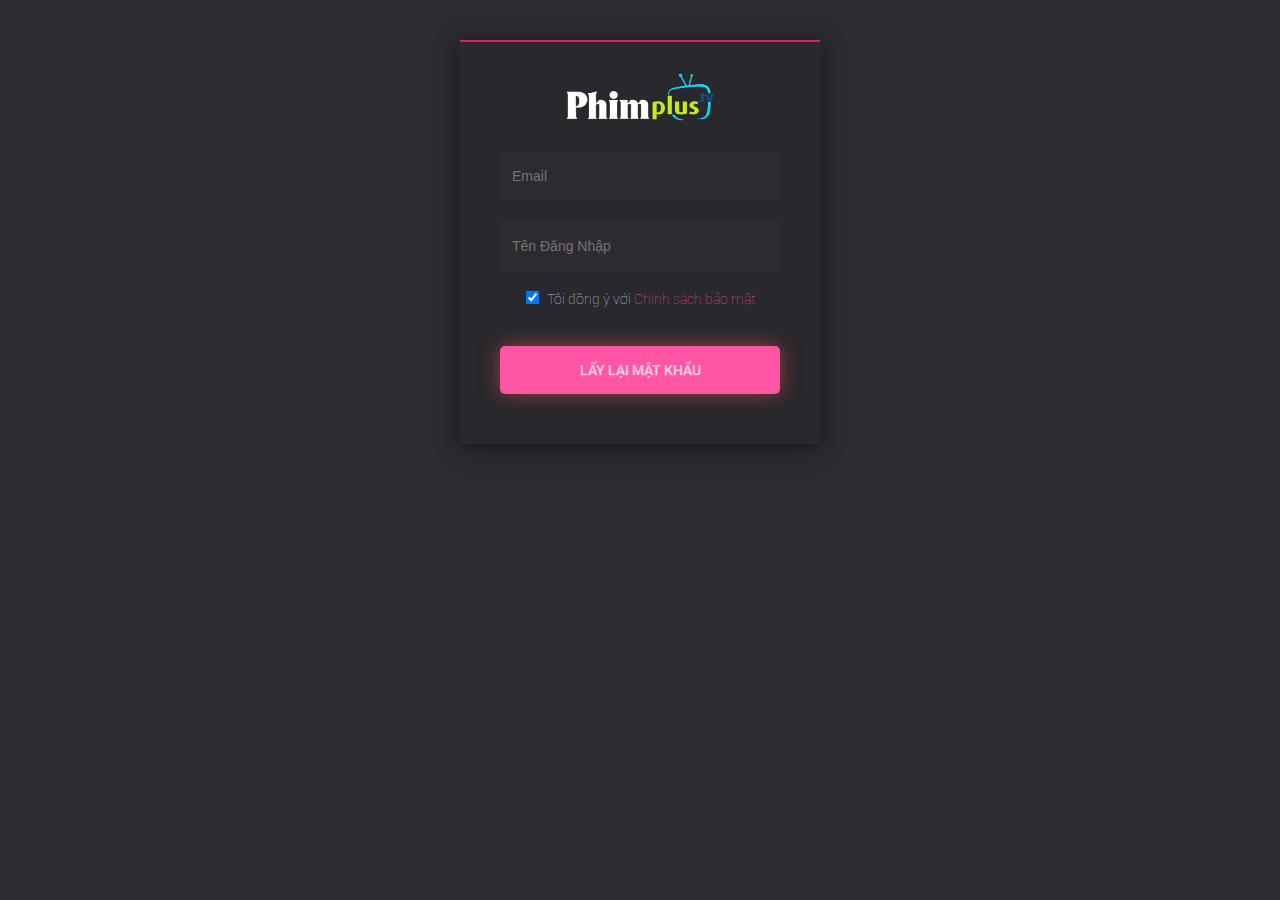
<file: fogotPass.html>
<!DOCTYPE html>
<html lang="en">

<head>
    <meta charset="UTF-8">
    <meta http-equiv="X-UA-Compatible" content="IE=edge">
    <meta name="viewport" content="width=device-width, initial-scale=1.0">
    <title>Đăng Ký</title>
    <link rel="preconnect" href="https://fonts.gstatic.com">
    <link href="https://fonts.googleapis.com/css2?family=Roboto:wght@300;400;500;700&display=swap" rel="stylesheet">
    <link rel="stylesheet" href="https://pro.fontawesome.com/releases/v5.10.0/css/all.css" integrity="sha384-AYmEC3Yw5cVb3ZcuHtOA93w35dYTsvhLPVnYs9eStHfGJvOvKxVfELGroGkvsg+p" crossorigin="anonymous" />
    <link rel="stylesheet" href="./assets/css/library.css">
    <link rel="stylesheet" href="./assets/css/common.css">
    <link rel="stylesheet" href="./assets/css/authen.css">
</head>

<body>
    <div class="authen-wrap">
        <div class="authen__logo">
            <img src="assets/img/phim-plus-tv.png" alt="Logo">
        </div>
        <input type="email" class="authen__input" placeholder="Email">
        <input type="text" class="authen__input" placeholder="Tên Đăng Nhập">
        <div class="authen__check"><input type="checkbox" checked>Tôi đồng ý với <a href="" class="authen__link">Chính sách bảo mật</a></div>
        <div class="btn btn-pink size-xl">Lấy lại mật khẩu</div>
    </div>
</body>

</html>
</file>
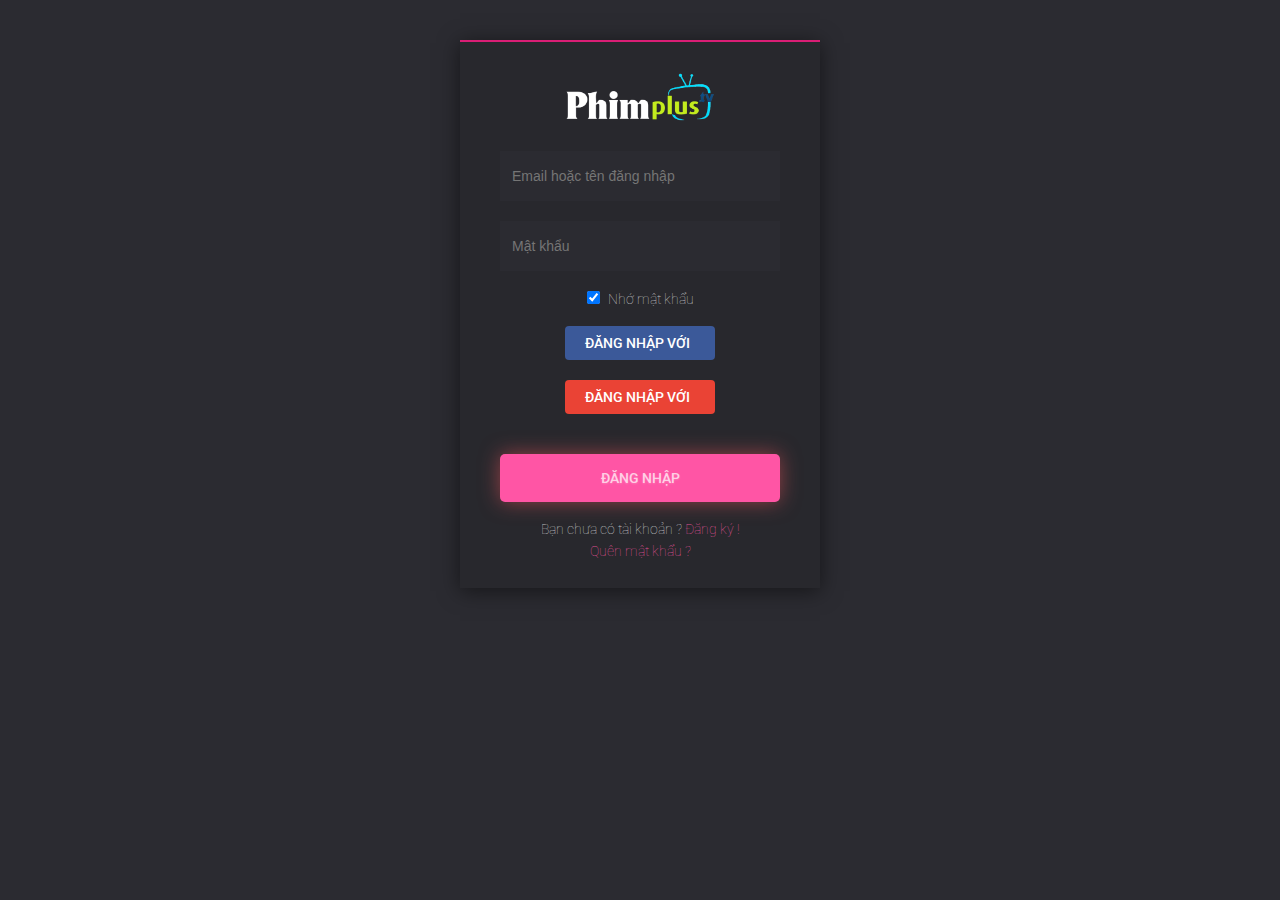
<file: login.html>
<!DOCTYPE html>
<html lang="en">

<head>
    <meta charset="UTF-8">
    <meta http-equiv="X-UA-Compatible" content="IE=edge">
    <meta name="viewport" content="width=device-width, initial-scale=1.0">
    <title>Đăng Nhập</title>
    <link rel="preconnect" href="https://fonts.gstatic.com">
    <link href="https://fonts.googleapis.com/css2?family=Roboto:wght@300;400;500;700&display=swap" rel="stylesheet">
    <link rel="stylesheet" href="https://pro.fontawesome.com/releases/v5.10.0/css/all.css" integrity="sha384-AYmEC3Yw5cVb3ZcuHtOA93w35dYTsvhLPVnYs9eStHfGJvOvKxVfELGroGkvsg+p" crossorigin="anonymous" />
    <link rel="stylesheet" href="./assets/css/library.css">
    <link rel="stylesheet" href="./assets/css/common.css">
    <link rel="stylesheet" href="./assets/css/authen.css">
</head>

<body>
    <div class="authen-wrap">
        <div class="authen__logo">
            <img src="assets/img/phim-plus-tv.png" alt="Logo">
        </div>
        <input type="email" class="authen__input" placeholder="Email hoặc tên đăng nhập">
        <input type="password" class="authen__input" placeholder="Mật khẩu">
        <div class="authen__check"><input type="checkbox" checked>Nhớ mật khẩu</div>
        <a href="https://www.facebook.com/" class="authen__connect facebook">Đăng nhập với <i class="fab fa-facebook-square"></i></a>
        <a href="https://www.google.com/" class="authen__connect google">Đăng nhập với <i class="fab fa-google"></i></a>
        <div class="btn btn-pink size-xl">Đăng Nhập</div>
        <p>Bạn chưa có tài khoản ? <a href="register.html" class="authen__link">Đăng ký !</a></p>
        <a href="fogotPass.html" class="authen__link">Quên mật khẩu ?</a>
    </div>
</body>

</html>
</file>
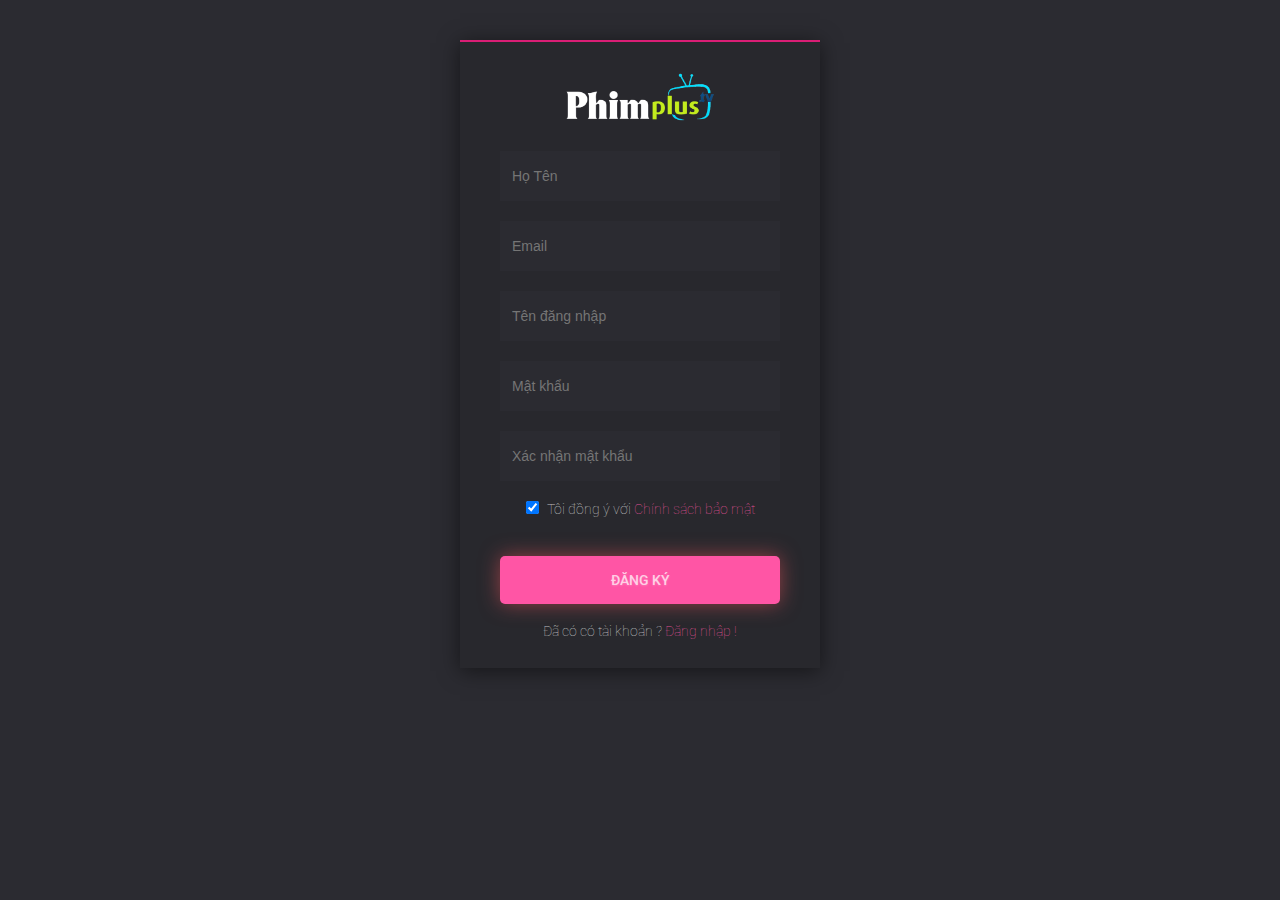
<file: register.html>
<!DOCTYPE html>
<html lang="en">

<head>
    <meta charset="UTF-8">
    <meta http-equiv="X-UA-Compatible" content="IE=edge">
    <meta name="viewport" content="width=device-width, initial-scale=1.0">
    <title>Đăng Ký</title>
    <link rel="preconnect" href="https://fonts.gstatic.com">
    <link href="https://fonts.googleapis.com/css2?family=Roboto:wght@300;400;500;700&display=swap" rel="stylesheet">
    <link rel="stylesheet" href="https://pro.fontawesome.com/releases/v5.10.0/css/all.css" integrity="sha384-AYmEC3Yw5cVb3ZcuHtOA93w35dYTsvhLPVnYs9eStHfGJvOvKxVfELGroGkvsg+p" crossorigin="anonymous" />
    <link rel="stylesheet" href="./assets/css/library.css">
    <link rel="stylesheet" href="./assets/css/common.css">
    <link rel="stylesheet" href="./assets/css/authen.css">
</head>

<body>
    <div class="authen-wrap">
        <div class="authen__logo">
            <img src="assets/img/phim-plus-tv.png" alt="Logo">
        </div>
        <input type="text" class="authen__input" placeholder="Họ Tên">
        <input type="email" class="authen__input" placeholder="Email">
        <input type="text" class="authen__input" placeholder="Tên đăng nhập">
        <input type="password" class="authen__input" placeholder="Mật khẩu">
        <input type="password" class="authen__input" placeholder="Xác nhận mật khẩu">
        <div class="authen__check"><input type="checkbox" checked>Tôi đồng ý với <a href="" class="authen__link">Chính sách bảo mật</a></div>
        <div class="btn btn-pink size-xl">Đăng Ký</div>
        <p>Đã có có tài khoản ? <a href="login.html" class="authen__link">Đăng nhập !</a></p>
    </div>
</body>

</html>
</file>
<file: assets/css/common.css>
:root {
    --bg-cl-1: #28282d;
    --bg-cl-2: #2b2b31;
    --text-cl-1: #fff;
    --text-cl-2: rgba(255, 255, 255, 0.7);
    --text-cl-3: rgba(255, 255, 255, 0.5);
    --text-cl-df: #de4f91;
    --text-shadown-1: rgba(255, 255, 255, 0.2);
    --btn-cl: #ff55a5;
    --imdb-cl: linear-gradient(to bottom, #b99100 0, #f5c518 51%, #b99100 100%);
    --btn-hover-cl: #f869ac;
    --solution-cl: #ea9b06;
    --box-shadow-cl-1: rgba(0, 0, 0, 0.3);
    --box-shadow-cl-2: rgba(0, 0, 0, 0.5);
    --box-shadow-btn: rgb(255, 88, 96, 0.5);
    --bd-cl-1: rgba(255, 255, 255, 0.05);
    --bd-cl-2: #da1e75;
    --hight-header: 90px;
    --hight-search: 60px;
}

* {
    box-sizing: inherit;
}

html {
    box-sizing: border-box;
    font-family: 'Roboto', sans-serif;
    font-size: 62.5%;
}

.overlay {
    position: fixed;
    top: 0;
    right: 0;
    left: 0;
    bottom: 0;
    display: none;
    z-index: 1;
}

.overlay.bg-black {
    background-color: rgba(0, 0, 0, 0.3);
}

.bg-1 {
    background-color: var(--bg-cl-1);
}

.bg-2 {
    background-color: var(--bg-cl-2);
}

.row.gt-s {
    margin-left: -15px;
    margin-right: -15px;
}

.row.gt-s>.col {
    padding-left: 15px;
    padding-right: 15px;
    margin-top: 30px;
}

.row.gt-l {
    margin-left: -25px;
    margin-right: -25px;
}

.row.gt-l>.col {
    padding-left: 25px;
    padding-right: 25px;
    margin-top: 30px;
}


/* ---------Scroll---------- */

::-webkit-scrollbar {
    width: 3px;
}

 ::-webkit-scrollbar-track {
    box-shadow: inset 0 0 2px var(--box-shadow-cl-2);
    border-radius: 1px;
}

 ::-webkit-scrollbar-thumb {
    background: var(--btn-cl);
    border-radius: 1px;
}

 ::-webkit-scrollbar-thumb:hover {
    background: var(--btn-hover-cl);
}


/* ------------Animation--------------- */

@keyframes fadeIn {
    from {
        opacity: 0;
    }
    to {
        opacity: 1;
    }
}

@keyframes fadeInScale {
    from {
        transform: scale(0);
        opacity: 0;
    }
    to {
        transform: scale(1);
        opacity: 1;
    }
}

@keyframes downShow {
    from {
        opacity: 0;
        top: calc((var(--hight-header) - var(--hight-search)) * 2.5);
    }
    to {
        opacity: 1;
        top: var(--hight-header);
    }
}

@keyframes showInLeft {
    from {
        opacity: 0;
        transform: translateX(100%);
    }
    to {
        opacity: 1;
        transform: translateX(0);
    }
}

@keyframes showCenter {
    to {
        top: 40vh;
    }
}


/* ---------Btn--------- */

.btn {
    display: inline-block;
    text-decoration: none;
    background-color: transparent;
    border: none;
    min-width: 95px;
    outline: none;
    border-radius: 5px;
    cursor: pointer;
    text-align: center;
    text-shadow: 0 1px 2px var(--text-shadown-1);
}

.btn.btn-pink {
    font-size: 1.4rem;
    background-color: var(--btn-cl);
    text-transform: uppercase;
    color: var(--text-cl-2);
    box-shadow: 0 0 20px 0 var(--box-shadow-btn);
    line-height: 2.4rem;
}

.btn.btn-pink:hover {
    background-color: var(--btn-hover-cl);
    transition: all 0.5s ease;
    color: var(--text-cl-1);
}

.btn.size-l {
    padding: 12px 36px;
}

.btn.size-s {
    padding: 8px 16px;
}


/* --------Tab Main---------- */

.tab__main {
    padding-top: 30px;
    display: flex;
}

.tab__main-title {
    font-size: 3rem;
    color: var(--text-cl-1);
    font-weight: 300;
}

.tab__main-icon {
    font-size: 2rem;
    color: var(--text-cl-1);
    font-weight: 200;
    margin-left: 24px;
    line-height: 3rem;
}

.tab__list {
    display: flex;
    position: relative;
}

.tab__item {
    color: var(--text-cl-2);
    font-size: 1.6rem;
    text-transform: uppercase;
    line-height: 50px;
    margin-right: 22px;
    cursor: pointer;
}

.tab__item:hover {
    color: var(--text-cl-1);
    transition: all linear 0.3s;
}

.tab__page {
    display: none;
}

.tab__item.active,
.tab__page.active {
    display: block;
}

.tab__line {
    position: absolute;
    bottom: 0;
    left: 0;
    width: 0;
    height: 2px;
    background-color: var(--btn-cl);
    background-image: linear-gradient( 0deg, rgba(255, 85, 165, 0.005), rgba(255, 88, 96, 0.005));
    transition: all linear 0.3s;
}


/* ----------Move Btn--------------- */

.row:hover .main__move-left,
.row:hover .main__move-right {
    display: block;
}

.main__move-left,
.main__move-right {
    position: absolute;
    top: 40%;
    z-index: 1;
    display: none;
    animation: fadeIn linear 0.5s;
    -webkit-tap-highlight-color: transparent;
}

.main__move-left {
    left: 2px;
}

.main__move-right {
    right: 2px;
}

.main__move-left i,
.main__move-right i {
    font-size: 3.2rem;
    color: var(--text-cl-1);
    font-weight: 500;
    text-shadow: 0 1px 4px var(--box-shadow-cl-1);
}


/* --Pagination */

.pagination {
    display: flex;
    padding: 60px 0;
}

.pagination__list {
    display: flex;
    margin: auto;
}

.pagination__link {
    color: var(--text-cl-2);
    padding: 8px 16px;
    display: block;
    border-radius: 4px;
    font-size: 1.6rem;
    font-weight: 300;
    background-color: var(--bg-cl-1);
    box-shadow: 0 0 20px var(--box-shadow-cl-2);
}

.pagination__item.active .pagination__link {
    background-color: var(--btn-cl);
    color: var(--text-cl-2);
    box-shadow: 0 0 20px 0 var(--box-shadow-btn);
}

.pagination__link i {
    font-weight: 300;
    font-size: 1rem;
    color: var(--text-cl-2);
}


/* -------Film----------- */

.film {}

.film__cover {
    position: relative;
    width: 100%;
    padding-bottom: 150%;
    background-size: cover;
    background-repeat: no-repeat;
    border-radius: 6px;
    background-position: center;
}

.film__resolution {
    font-size: 1.2rem;
    position: absolute;
    padding: 4px 6px;
    border-radius: 3px;
    background-color: var(--solution-cl);
    color: var(--text-cl-2);
    font-weight: 600;
    top: 5px;
    left: 5px;
    text-shadow: 0 1px 2px var(--text-shadown-1);
}

.film__play {
    position: absolute;
    top: 50%;
    left: 50%;
    transform: translate(-50%, -50%);
    border: 2px solid var(--text-cl-1);
    border-radius: 50%;
    padding: 24px 24px 24px 28px;
    display: none;
    box-shadow: 0 1px 5px 0 var(--box-shadow-cl-2);
    animation: fadeIn linear 0.3s;
}

.film__play i {
    font-size: 2.4rem;
    color: var(--text-cl-1);
    text-shadow: 0 1px 5px 0 var(--box-shadow-cl-2);
}

.film__runtime {
    font-size: 1.2rem;
    position: absolute;
    bottom: 5px;
    right: 5px;
    background-color: var(--text-cl-df);
    color: var(--text-cl-2);
    font-weight: 600;
    padding: 4px 6px;
    border-radius: 3px;
    text-shadow: 0 1px 2px var(--text-shadown-1);
}

.film__cover:hover {
    box-shadow: 0 0 20px 0 var(--box-shadow-btn);
}

.film__cover:hover .film__play {
    display: block;
}

.film__content {
    color: var(--text-cl-2);
    padding: 12px 0;
}

.film__name {
    text-transform: uppercase;
    display: block;
    font-weight: 300;
    font-size: 2rem;
    padding-top: 4px;
    padding-bottom: 8px;
    cursor: pointer;
    color: var(--text-cl-1);
}

.film__name-origin {
    font-size: 1.4rem;
    font-weight: 100;
    color: var(--text-cl-2);
    cursor: default;
    text-shadow: none;
}

.film__name,
.film__name-origin {
    overflow: hidden;
    white-space: nowrap;
    text-overflow: ellipsis;
}


/* ----------Film Detail-------- */

.film__item.detail {
    display: flex;
}

.film__item.detail .film__cover {
    flex: 1;
    padding-bottom: 40%;
    margin-right: 30px;
}

.film__item.detail .film__content {
    flex: 2;
    padding: 0;
}

.film__item.detail .film__name {
    font-size: 2.2rem;
    text-transform: none;
    padding-top: 0;
    margin-bottom: 6px;
}

.film__item.detail .film__name-origin {
    font-weight: 100;
    margin-bottom: 16px;
}

.film__category,
.film__nation {
    color: var(--text-cl-df);
    font-size: 1.4rem;
    line-height: 2.6rem;
    font-weight: 100;
    display: block;
}

.film__imdb {
    display: inline;
    font-size: 1.2rem;
    border-radius: 4px;
    background-image: var(--imdb-cl);
    color: #000;
    font-weight: 700;
    padding: 2px;
    box-shadow: 0 0 8px 2px var(--box-shadow-cl-1);
    line-height: 4rem;
}

.film__description {
    font-size: 1.6rem;
    color: var(--text-cl-2);
    font-weight: 300;
    text-align: justify;
    line-height: 2.4rem;
    height: calc(24px * 4);
    overflow: hidden;
    display: block;
    display: -webkit-box;
    -webkit-box-orient: vertical;
    -webkit-line-clamp: 4;
}

.film__text-link {
    color: var(--text-cl-df);
    font-size: 1.6rem;
    font-weight: 400;
    display: inline;
}

.film__text-link i {
    font-size: 1.2rem;
    font-weight: 200;
    margin-left: 4px;
}

.film__text-link+.film__text-link {
    margin-left: 6px;
}

.film__text-link:hover {
    opacity: 0.8;
    transition: all linear 0.3s
}


/* Icon-show- */

.open-icon {
    position: relative;
    padding: 0 10px;
}

.open-icon::after,
.open-icon::before {
    content: "";
    position: absolute;
    display: block;
    width: 16px;
    height: 2px;
    background-color: var(--text-cl-1);
    margin: 4px 0;
    transition: all linear 0.3s;
}

.open-icon::after {
    width: 8px;
    margin-top: 10px;
}

@media(max-width:739px) {
    .film__category,
    .film__nation,
    .film__imdb,
    .film__description {
        display: none;
    }
    .film__item.detail .film__cover {
        padding-bottom: 150%;
    }
    .film__item.detail .film__content {
        padding: 12px 0;
    }
    .film__item.detail {
        display: block;
    }
    .film__item.detail .film__cover {
        padding-bottom: 150%;
    }
    .film__item.detail .film__content {
        padding: 12px 0;
    }
    .film__item.detail {
        display: block;
    }
}

@media(max-width:480px) {
    .row.gt-l,
    .row.gt-s {
        margin-left: -8px;
        margin-right: -8px;
    }
    .row.gt-l>.col,
    .row.gt-s>.col {
        padding-left: 8px;
        padding-right: 8px;
    }
    .film__name {
        font-size: 1.6rem !important;
        text-transform: none;
    }
    .film__name-origin {
        font-size: 1.2rem !important;
    }
    .pagination__link {
        padding: 6px 12px;
        font-size: 1.4rem;
    }
}

@media(max-width:320px) {
    .pagination__link {
        padding: 4px 10px;
        font-size: 1.4rem;
    }
    .ml--12 {
        margin-left: -12px;
    }
    .copyright small {
        text-align: center;
    }
}
</file>
<file: assets/css/layout.css>
.main {
        margin-top: var(--hight-header);
    }
    /* ----Header---- */
    
    .header {
        height: var(--hight-header);
        background-color: var(--bg-cl-2);
        display: flex;
        padding: 0 16px;
        position: fixed;
        top: 0;
        left: 0;
        width: 100%;
        z-index: 5;
    }
    
    .header__logo {
        background-color: var(--bg-cl-1);
        display: flex;
        width: 200px;
    }
    
    .header__logo img {
        width: 120px;
        margin: auto;
    }
    
    .header__nav {
        display: flex;
        align-items: center;
        flex: 1;
        justify-content: space-evenly;
    }
    
    .header__nav-link {
        font-size: 1.7rem;
        color: var(--text-cl-2);
        text-transform: uppercase;
        text-shadow: 0 1px 5px var(--box-shadow-cl-1);
        padding: 20px 0;
        cursor: pointer;
    }
    
    .header__nav-link:hover,
    .subnav__link:hover {
        color: var(--text-cl-df);
        /* text-shadow: 0 1px 5px var(--box-shadow-cl-2); */
        transition: all linear 0.3s;
    }
    
    .subnav__list {
        position: absolute;
        top: var(--hight-header);
        background-color: var(--bg-cl-2);
        flex-wrap: wrap;
        width: 37vw;
        max-height: 62vh;
        border-top: 2px solid var(--text-cl-df);
        box-shadow: 0 5px 25px 0 rgba(0, 0, 0, 0.5);
        padding: 8px 4px;
        transform-origin: top left;
        will-change: transform, opacity;
        animation: fadeInScale linear 0.3s;
        z-index: 3;
        overflow-y: auto;
        display: none;
    }
    
    .subnav__item {
        flex: 0 0 33.33333%;
        max-width: 33.33333%;
    }
    
    .subnav__link {
        color: var(--text-cl-2);
        font-size: 1.5rem;
        display: block;
        font-weight: 400;
        line-height: 2rem;
        padding: 16px;
        text-transform: none;
    }
    
    #open-category:checked~.subnav__list,
    #open-category:checked~.overlay,
    #open-nation:checked~.subnav__list,
    #open-nation:checked~.overlay {
        display: flex;
    }
    
    .header__control {
        display: flex;
        align-items: center;
        min-width: 200px;
        max-width: 250px;
        float: right;
    }
    
    .control-search {
        font-size: 2.2rem;
        color: var(--text-cl-2);
        margin-right: 24px;
    }
    
    .control-search i {
        font-weight: 400;
    }
    
    .header__search {
        position: fixed;
        top: var(--hight-header);
        left: 0;
        right: 0;
        height: var(--hight-search);
        background-color: var(--bg-cl-2);
        border-top: 0.5px solid rgba(255, 255, 255, 0.1);
        justify-content: center;
        will-change: transform, opacity;
        box-shadow: 1px 4px 10px rgba(0, 0, 0, 0.5);
        z-index: 3;
        animation: downShow linear 0.3s;
        display: none;
    }
    
    #open-search:checked~.header__search,
    #open-search:checked~.overlay {
        display: flex;
    }
    
    .header__search-wrap {
        display: flex;
        align-items: center;
        background-color: var(--bg-cl-1);
        width: 1200px;
        padding: 0 16px;
    }
    
    .header__search-input {
        flex: 1;
        height: 100%;
        border: none;
        outline: none;
        font-size: 1.5rem;
        background-color: transparent;
        font-weight: 500;
        color: var(--text-cl-2);
    }
    
    .control-login {
        cursor: pointer;
        display: flex;
        align-items: center;
        position: relative;
    }
    
    .control-login:before {
        content: "";
        position: absolute;
        top: 100%;
        width: 100%;
        height: 30px;
    }
    
    .acount__img {
        width: 35px;
        height: 35px;
        border-radius: 50%;
        object-fit: cover;
        margin-right: 8px;
    }
    
    .acount__name {
        font-size: 1.6rem;
        color: var(--text-cl-2);
        display: inline-block;
        max-width: 120px;
        text-align: center;
    }
    
    .login-icon {
        display: none;
        -webkit-tap-highlight-color: transparent;
    }
    
    .login-icon i {
        border-radius: 4px;
        background-color: var(--btn-cl);
        padding: 5px;
        font-size: 2.2rem;
        font-weight: 100;
        color: var(--text-cl-2);
        box-shadow: 0 0 10px var(--box-shadow-btn);
    }
    
    .acount__list {
        border-top: 2px solid var(--text-cl-df);
        position: absolute;
        background-color: var(--bg-cl-1);
        top: 62px;
        min-width: 170px;
        padding: 12px;
        transform-origin: top left;
        will-change: transform, opacity;
        animation: fadeInScale linear 0.3s;
        box-shadow: 0 5px 25px 0 rgba(0, 0, 0, 0.5);
        display: none;
    }
    
    .acount__link {
        color: var(--text-cl-2);
        font-size: 1.6rem;
        display: block;
        padding: 8px 0;
    }
    
    .acount__link:hover {
        color: var(--text-cl-df);
        transition: all 0.3s;
    }
    
    .control-login:hover .acount__list {
        display: block;
    }
    /* ----------Footer------ */
    
    .footer {
        background-color: var(--bg-cl-2);
        border-top: 2px solid var(--bd-cl-2);
        box-shadow: 1px 4px 10px var(--box-shadow-btn);
    }
    
    .footer .grid.wide {
        padding-top: 60px
    }
    
    .footer__title {
        font-size: 1.7rem;
        padding-bottom: 16px;
        color: var(--text-cl-1);
        text-shadow: 0 1px 5px rgba(0, 0, 0, 0.5);
    }
    
    .footer__list li {
        padding: 8px 0;
    }
    
    .footer__list li a,
    .footer-link,
    .copyright {
        font-size: 1.4rem;
        cursor: pointer;
        color: var(--text-cl-3);
        font-weight: 300;
    }
    
    .footer__list li a:hover {
        color: var(--text-cl-df);
        transition: all linear 0.2s;
    }
    
    .footer__social {
        display: flex;
        margin: 16px 0;
    }
    
    .footer__social li {
        margin-right: 20px;
    }
    
    .footer__social i {
        font-size: 2.4rem;
    }
    
    .footer__social .facebook a i {
        color: #3b5999;
    }
    
    .footer__social .instagram a i {
        color: #e4405f;
    }
    
    .footer__social .twitter a i {
        color: #55acee;
    }
    
    .footer__social .vk a i {
        color: #4c75a3;
    }
    
    .footer__app .col {
        margin-top: 10px;
    }
    
    .app-connect__img {
        width: 130px;
        height: 42px;
    }
    
    .copyright {
        display: flex;
        justify-content: space-between;
        height: var(--hight-header);
        border-top: 0.5px solid var(--bd-cl-1);
        align-items: center;
        margin-top: 30px;
    }
    
    .copyright__list {
        display: flex;
    }
    
    .copyright a {
        font-size: 1.4rem;
        cursor: pointer;
        color: var(--text-cl-2);
        font-weight: 400;
    }
    
    .copyright__list li {
        margin-left: 16px;
    }
    
    #account {
        display: none;
    }
    /* --------Reponsive--------- */
    
    @media (max-width:1200px) {
        .header__logo {
            margin-right: auto;
        }
        .header__nav {
            position: fixed;
            right: 0;
            bottom: 0;
            top: var(--hight-header);
            background-color: var(--bg-cl-1);
            width: 300px;
            border-top: 2px solid var(--bd-cl-2);
            animation: showInLeft linear 0.3s;
            padding: 8px 0px;
            display: none;
            z-index: 5;
        }
        .header__nav-item {
            position: relative;
        }
        .header__nav-link {
            display: block;
            width: 100%;
            -webkit-tap-highlight-color: transparent;
            padding: 0 16px;
            line-height: 4.8rem;
        }
        .subnav__list {
            width: 268px;
            top: 100%;
            right: 16px;
        }
        #account-list {
            display: none;
        }
        .subnav__item {
            flex: 0 0 50%;
            max-width: 50%;
        }
        .header__search-wrap {
            width: 100%;
            margin: 0 16px;
        }
        .navbar-icon {
            width: 28px;
            height: 28px;
            position: relative;
            margin: auto 0;
            -webkit-transform: rotate(0deg);
            -moz-transform: rotate(0deg);
            -o-transform: rotate(0deg);
            transform: rotate(0deg);
            -webkit-transition: .5s ease-in-out;
            -moz-transition: .5s ease-in-out;
            -o-transition: .5s ease-in-out;
            transition: .5s ease-in-out;
            cursor: pointer;
            margin-left: 16px;
        }
        .navbar-icon span {
            display: block;
            position: absolute;
            height: 3px;
            width: 100%;
            background: var(--text-cl-2);
            border-radius: 9px;
            opacity: 1;
            left: 0;
            -webkit-transform: rotate(0deg);
            -moz-transform: rotate(0deg);
            -o-transform: rotate(0deg);
            transform: rotate(0deg);
            -webkit-transition: .25s ease-in-out;
            -moz-transition: .25s ease-in-out;
            -o-transition: .25s ease-in-out;
            transition: .25s ease-in-out;
        }
        .navbar-icon span:nth-child(1) {
            top: 0px;
        }
        .navbar-icon span:nth-child(2) {
            top: 10px;
        }
        .navbar-icon span:nth-child(3) {
            top: 20px;
        }
        #open-navbar:checked~.header__nav,
        #open-navbar:checked~.overlay {
            display: block;
        }
        #open-navbar:checked~.navbar-icon span:nth-child(1) {
            top: 12px;
            -webkit-transform: rotate(135deg);
            -moz-transform: rotate(135deg);
            -o-transform: rotate(135deg);
            transform: rotate(135deg);
        }
        #open-navbar:checked~.navbar-icon span:nth-child(2) {
            opacity: 0;
            left: -8px;
        }
        #open-navbar:checked~.navbar-icon span:nth-child(3) {
            top: 12px;
            -webkit-transform: rotate(-135deg);
            -moz-transform: rotate(-135deg);
            -o-transform: rotate(-135deg);
            transform: rotate(-135deg);
        }
        .app-connect__img {
            width: 110px;
            height: 38px;
        }
    }
    
    @media(max-width:1024px) {
        .control-login .btn {
            display: none;
        }
        .login-icon {
            display: block;
        }
        .acount__list {
            top: 52px;
        }
    }
    
    @media(max-width:768px) {
         :root {
            --hight-header: 70px;
        }
        .header__control {
            min-width: 50px;
        }
        .control-login {
            display: none;
        }
        .control-search {
            margin: auto;
        }
        #account {
            display: block;
        }
        #account .header__nav-link {
            padding: 12px 12px;
            border-bottom: 1px solid var(--text-cl-2);
        }
        #account:hover #account-list {
            display: block;
        }
    }
    
    @media(max-width:480px) {
        .row.gt-s .col {
            margin-top: 20px;
        }
        .row.gt-s .col {
            margin-top: 20px;
        }
        .header {
            padding: 0 8px;
        }
        .header__search-wrap {
            margin: 0 8px;
        }
        .grid.wide {
            padding: 0 8px;
        }
        .header__logo {
            width: 150px;
        }
        .header__logo img {
            width: 100px;
        }
        .navbar-icon {
            margin-left: 16px;
        }
        .notify__amount {
            padding: 2px 4px;
            font-size: 1.2rem;
            line-height: 1.2rem;
        }
        .footer__social li {
            margin-right: 10px;
        }
        .footer__social i {
            font-size: 1.8rem;
        }
        .app-connect__img {
            width: 100px;
            height: 36px;
        }
        .footer-link {
            font-size: 1.3rem;
        }
        .copyright {
            flex-direction: column;
            justify-content: space-evenly;
        }
    }
</file>
<file: assets/css/film.css>
/* Thanh điều hướng */

.breadcrumb__list {
    display: flex;
    margin-top: 60px;
}

.breadcrumb__item {
    padding-right: 14px;
}

.breadcrumb__item i,
.breadcrumb__link {
    font-size: 1.5rem;
    color: var(--text-cl-3);
    font-weight: 300;
}

.breadcrumb__link:hover {
    color: var(--text-cl-df);
    text-shadow: 0 0 5px var(--box-shadow-btn);
    transition: all linear 0.3s;
}


/* Chi tiết phim */

.move-info {
    background-repeat: no-repeat;
    background-position: center;
    background-size: cover;
    background-image: linear-gradient(0deg, var(--bg-cl-2), var(--bg-cl-2), var(--bg-cl-2), rgba(40, 40, 45, 0.7)), url(../img/background/B-Tu-Tien-Truyen-Chi-Luyen-Kiem.jpeg);
    padding-bottom: 50px;
}

.film-info {
    background-color: rgba(14, 13, 13, 0.3);
    box-shadow: 0 0 30px rgba(24, 20, 20, 0.6);
}

.btn.dowload,
.btn.view {
    position: absolute;
    top: 85%;
    width: 100px;
    font-size: 1.1rem;
    text-transform: none;
    font-weight: 500;
}

.btn.dowload {
    right: 8px;
}

.btn.view {
    left: 8px;
    background-color: var(--bd-cl-2);
}

.film__heading {
    font-size: 3.6rem;
    color: var(--text-cl-1);
    font-weight: 200;
    text-shadow: 0 1px 4x var(--text-cl-1);
}

.film-info__item {
    font-size: 1.5rem;
    line-height: 3.8rem;
    border-top: 0.1px solid rgba(255, 85, 165, 0.1);
    color: var(--text-cl-2);
    padding-left: 8px;
    font-weight: 200;
}

.film-info__link~.film__imdb {
    float: right;
    line-height: 1.4rem;
    align-items: center;
    margin-top: 10px;
    margin-right: 10px;
}

.film-info__list .film-info__item:first-child {
    border-top: none;
}

.film-info__link {
    color: var(--text-cl-df);
    font-size: 1.5rem;
    font-weight: 100;
    cursor: pointer;
}

li.film-info__item .fa-star {
    color: gold;
}

.group__star {
    display: inline;
    padding-left: 8px;
}

.film-trailer {
    width: 100%;
    height: 260px;
    margin-bottom: 8px;
}

.share-text {
    font-size: 2.4rem;
    color: var(--text-cl-2);
    font-weight: 100;
}

#choose-episode i {
    font-weight: 100;
    font-size: 1.2rem;
    padding-right: 6px;
}

.fa-chevron-right.down::before {
    content: "\f078";
}


/* Danh sách tập */

.choose-list {
    padding-top: 40px;
    display: none;
    animation: fadeIn linear 1.s;
    position: relative;
}

.choose-list.show {
    display: block;
}

.choose__title {
    background-color: var(--bg-cl-1);
    display: inline;
    color: var(--text-cl-2);
    font-size: 1.4rem;
    padding: 12px 16px;
    border-radius: 8px;
    position: relative;
}

.choose__title::before {
    content: "";
    position: absolute;
    top: 6px;
    right: -26px;
    border-top: 40px solid transparent;
    border-left: 26px solid var(--bg-cl-1);
}

.choose__body {
    background-color: var(--bg-cl-1);
    padding: 20px 12px;
    border-radius: 8px;
}

.choose__body-title {
    border: 0.5px solid var(--text-cl-2);
    padding: 4px 24px;
    color: var(--text-cl-2);
    font-size: 1.6rem;
    border-radius: 6px;
    display: inline-block;
    margin-bottom: 16px;
    cursor: pointer;
}

.choose__body-title:hover {
    border: 0.5px solid var(--bd-cl-2);
    transition: all 0.3s;
    color: var(--text-cl-df);
}

.choose__body-list {
    display: flex;
    flex-wrap: wrap;
}

.choose__body-list li {
    margin: 10px 4px 10px 0;
}

.choose__body-list li a {
    color: var(--text-cl-2);
    background-color: var(--btn-cl);
    font-size: 1.6rem;
    border-radius: 4px;
    padding: 6px 32px;
}

.choose__body-list li a:hover {
    background-color: var(--btn-hover-cl);
    transition: all linear 0.3s;
    color: var(--text-cl-1);
}


/* Giới thiệu film */

.film-detail {
    padding-top: 20px;
    padding-bottom: 50px;
}

.film-detail .film__heading {
    padding-bottom: 16px;
}

.film-detail__img {
    padding: 10px 0;
    display: flex;
}

.film-detail__img img {
    width: 80%;
    margin: 0 auto;
}

.film__title {
    font-size: 2rem;
    color: var(--text-cl-2);
    font-weight: 400;
    line-height: 3.8rem;
}

.film__text {
    font-size: 1.6rem;
    color: var(--text-cl-2);
    font-weight: 100;
    line-height: 2.8rem;
    text-align: justify;
}

.film-detail .film__link {
    color: var(--text-cl-df);
    font-weight: 400;
}

.film-detail-btn {
    border: 0.5px solid var(--text-cl-3);
    padding: 3px 6px;
    color: var(--text-cl-2);
    font-size: 1.1rem;
    border-radius: 3px;
    display: inline-block;
    margin-bottom: 16px;
    cursor: pointer;
    margin-right: 8px;
    margin-top: 12px;
    font-weight: 100;
}

.film-detail-btn i {
    margin-right: 4px;
}

.film-detail-btn:hover {
    border: 0.1px solid var(--bd-cl-2);
    transition: all 0.3s;
    color: var(--text-cl-df);
}


/* Phim liên quan */

.film-relate {}

.film-relate__title {
    display: flex;
    justify-content: space-between;
    border-bottom: 0.5px solid var(--bd-cl-1);
    margin-bottom: 8px;
}

.film-relate__headding {
    font-size: 1.4rem;
    text-transform: uppercase;
    color: var(--text-cl-df);
    font-weight: 500;
    border-bottom: 1px solid var(--bd-cl-2);
}

.film-relate__title .tab {
    display: flex;
}

.film-relate .tab-item {
    background-color: var(--btn-cl);
    padding: 4px;
    color: var(--text-cl-2);
    font-size: 1.4rem;
    cursor: pointer;
}

.film-relate .tab-item.active {
    background-color: var(--bd-cl-2);
    position: relative;
}

.film-relate .tab-item.active::after {
    content: "";
    border: solid;
    border-color: var(--bd-cl-2) transparent;
    border-width: 5px 6px 0 6px;
    top: 100%;
    left: 50%;
    transform: translateX(-50%);
    position: absolute;
}

.film-relate__title .tab .tab-item:first-child {
    border-top-left-radius: 4px;
}

.film-relate__title .tab .tab-item:last-child {
    border-top-right-radius: 4px;
}

.film-relate__item {
    display: flex;
    flex-direction: column;
    height: 523px;
    overflow-y: auto;
    display: none;
}

.film-relate__item.active {
    display: block;
}

.film-relate__wrap {
    display: flex;
    border-bottom: 0.1px solid var(--bd-cl-1);
    background-color: var(--bg-cl-2);
}

.film-relate__img {
    padding-bottom: 40%;
    background-size: cover;
    background-repeat: no-repeat;
    background-position: center;
    flex: 3;
    border-radius: 6px;
    position: relative;
}

.film-relate__img .film__play {
    padding: 12px 12px 12px 14px;
    border-width: 1px;
}

.film-relate__img .film__play i {
    font-size: 1.6rem;
}

.film-relate__img:hover .film__play {
    display: block;
}

.film-relate__img:hover {
    box-shadow: 0 0 10px var(--btn-hover-cl);
}

.film-relate__content {
    flex: 8;
    padding-left: 6px;
}

.film-relate__name {
    font-size: 1.5rem;
    color: var(--text-cl-1);
    font-weight: 400;
    text-shadow: 0 0 5px var(--text-shadown-1);
}

.film-relate__name-origin {
    font-size: 1.2rem;
    color: var(--text-cl-3);
}

.film-relate__view {
    font-size: 1.2rem;
    color: var(--text-cl-df);
}

.film-relate__name,
.film-relate__name-origin,
.film-relate__view {
    margin-top: 8px;
    line-height: 1.8rem;
    height: 18px;
    overflow: hidden;
    display: block;
    display: -webkit-box;
    -webkit-box-orient: vertical;
    -webkit-line-clamp: 1;
}


/* Bình luận đánh giá*/

.film-rate {
    padding-bottom: 40px;
}

.rate-title {
    border-top: 2px solid var(--bd-cl-2);
    box-shadow: 0 3px 20px var(--box-shadow-cl-1);
    padding-top: 16px;
}

.tab-rate {
    background-color: var(--bg-cl-1);
    padding: 20px;
}

.tab-rate__input {
    background-color: var(--bg-cl-2);
    color: var(--text-cl-2);
    border: none;
    outline: none;
    font-size: 1.6rem;
    width: 100%;
    padding: 16px;
    margin-bottom: 16px;
}

.range__rate {
    -webkit-appearance: none;
    width: 150px;
    height: 5px;
    background: var(--btn-cl);
    outline: none;
    opacity: 0.7;
    -webkit-transition: .2s;
    transition: opacity .2s;
    border-radius: 3px;
    margin-bottom: 16px;
    margin-right: 6px;
}

.range__rate::-webkit-slider-thumb {
    -webkit-appearance: none;
    appearance: none;
    border-radius: 50%;
    width: 16px;
    height: 16px;
    background-color: var(--btn-cl);
    cursor: pointer;
}

.range-rate__number {
    color: var(--text-cl-1);
    font-size: 1.4rem;
}

.tab-rate .btn {
    display: block;
    width: 120px;
}


/* Comment */

.tab-comment {
    margin: 40px 0;
}

.sort-text {
    font-size: 1.2rem;
    color: var(--text-cl-3);
    font-weight: 200;
    margin-bottom: 12px;
}

.sort--headding {
    font-size: 1.4rem;
    color: var(--text-cl-1);
    display: inline;
}

.tab-comment-sort {
    display: flex;
    position: relative;
    justify-self: center;
}

.sort-list {
    background-color: var(--bg-cl-1);
    border-top: 2px solid var(--bd-cl-2);
    position: absolute;
    top: calc(100% + 5px);
    left: 0;
    box-shadow: 0 0 15px varr(--box-shadow-cl-1);
    max-width: 200px;
    overflow-y: auto;
    transform-origin: top;
    will-change: opacity, tranform;
    animation: fadeInScale linear 0.3s;
    z-index: 3;
    display: none;
}

.sort-item {
    font-size: 1.2rem;
    text-transform: uppercase;
    color: var(--text-cl-2);
    padding: 12px;
    cursor: pointer;
}

.sort-item:hover {
    color: var(--text-cl-df);
    transition: all 0.3s;
}

#open-tabsort:checked~.sort-list,
#open-tabsort:checked~.overlay {
    display: block;
}

#open-tabsort:checked~.open-icon::before {
    -webkit-transform: rotate(-45deg) translate(-4px, 4.5px);
    transform: rotate(-45deg) translate(-0.5px, 0.5px);
}

#open-tabsort:checked~.open-icon::after {
    -webkit-transform: rotate(45deg) translate(-4px, -4.5px);
    transform: rotate(45deg) translate(-4px, -3.5px);
    width: 16px;
}

.tab-comment__item {
    margin-top: 20px;
    margin-bottom: 12px;
}

.comment-head {
    display: flex;
    align-items: center;
    margin-bottom: 16px;
}

.tab-comment__img {
    border-radius: 50%;
    width: 40px;
    margin-right: 24px;
}

.tab-comment__name {
    font-size: 1.6rem;
    color: var(--text-cl-1);
    margin-bottom: 6px;
}

.tab-comment__time {
    font-size: 1.3rem;
    font-weight: 200;
    color: var(--text-cl-2);
}

.comment-body {
    background-color: var(--bg-cl-1);
}

.comment-body__text {
    font-size: 1.4rem;
    font-weight: 300;
    color: var(--text-cl-2);
    padding: 20px;
    line-height: 1.8rem;
}

.comment-body__control {
    display: flex;
    justify-content: space-between;
    color: var(--text-cl-3);
    font-size: 1.2rem;
    font-weight: 100;
    align-items: center;
    padding: 20px;
    border-top: 0.1px solid var(--bd-cl-1);
}

.comment-body__control i {
    margin-right: 6px;
}

.comment-body__control i:hover {
    opacity: 0.8;
    transition: all linear 0.3s;
}

.comment-body__control span {
    padding: 0 10px;
}

.control-like span:first-child {
    padding-left: 0;
    color: #0cb457;
}

.control-like span:last-child {
    color: #c22b3c;
}

.control-like span:first-child {
    border-right: 1px solid var(--bd-cl-1);
}

.control-reply {
    text-transform: uppercase;
}

.control-reply span:first-child {
    padding-right: 0;
}

.tab-comment__review {
    font-size: 1.5rem;
    color: var(--text-cl-1);
}

.tab-comment__review i {
    color: var(--text-cl-df);
    font-size: 1.4rem;
    text-shadow: 0 0 10px var(--box-shadow-cl-2);
    padding-right: 4px;
}

.mr-auto {
    margin-right: auto;
}


/* comment - flase */

.comment-false__wrap {
    position: fixed;
    top: 50%;
    right: 50%;
    transform: translate(50%, -50%);
    background-color: #fff;
    border-radius: 5px;
    padding: 20px 30px;
    text-align: center;
    display: none;
    flex-direction: column;
    align-items: center;
}

.comment-false__wrap:target {
    display: flex;
}

.comment-false__icon i {
    font-size: 5rem;
    color: #2f86eb;
    font-weight: 100;
}

.comment-false__title {
    font-size: 2.4rem;
    margin-top: 16px;
}

.comment-false__msg {
    font-size: 1.6rem;
    margin-top: 16px;
}

.comment-false__btn {
    display: block;
    background-color: #2f86eb;
    width: 100px;
    border-radius: 3px;
    color: #fff;
    font-size: 1.6rem;
    padding: 8px 24px;
    margin-top: 16px;
}


/* -------Xem Phim------ */

.video-wrap {
    display: flex;
    padding: 0 60px 20px;
    background: #000;
}

.video-film {
    margin: auto;
}

.group-btn_video {
    display: flex;
    justify-content: space-between;
    margin-top: 4px;
}

.group-btn_video ul {
    display: flex;
}

.video-btn {
    font-size: 1.2rem;
    color: var(--text-cl-2);
    background-color: rgba(0, 0, 0, 0.5);
    padding: 5px 8px;
    border-radius: 4px;
    margin: 0 1px;
    cursor: pointer;
}

.video-btn.active {
    color: gold;
}

.video-sever {
    display: flex;
    font-size: 1.4rem;
    margin-top: 26px;
    color: var(--text-cl-2);
    align-items: center;
    justify-content: center;
}

.video-sever ul {
    display: flex;
    margin-left: 8px;
}

.video-sever>i {
    margin-right: 4px;
}

.video-sever-btn {
    font-size: 1.4rem;
    text-transform: uppercase;
    background-color: rgba(0, 0, 0, 0.5);
    padding: 5px 8px;
    border-radius: 4px;
    margin: 0 1px;
    cursor: pointer;
}

.video-sever-btn.active {
    background-color: gold;
    color: #000;
}

.video-sever__notify {
    font-size: 1.2rem;
    line-height: 2.4rem;
    font-weight: 300;
    color: var(--text-cl-1);
    margin-top: 12px;
    align-items: center;
    text-align: center;
}

.video-sever__notify span {
    background-color: var(--bd-cl-2);
    padding: 4px 8px;
}

.video-info {
    display: flex;
    justify-content: space-between;
    margin-top: 16px;
}

.video-film-name i {
    font-size: 1.6rem;
    color: var(--text-cl-1);
    color: red;
    padding-right: 6px;
}

.video-film-name a {
    font-size: 1.8rem;
    color: var(--text-cl-1);
    font-weight: 500;
}

.video-name-origin {
    font-size: 1.4rem;
    color: var(--text-cl-2);
    font-weight: 300;
    margin: 12px 0;
}

.review-video {
    font-size: 1.6rem;
    color: var(--text-cl-1);
    font-weight: 400;
    display: flex;
    flex-direction: column;
    align-items: flex-end;
}

.review-video span i,
.review-video .group__star i {
    color: gold;
}

.review-video span {
    margin-top: 4px;
    font-style: italic;
}

.film-detail .breadcrumb__list {
    margin-top: 0;
    margin-bottom: 16px;
}

.fb-comments {
    background-color: #fff;
    margin-top: 16px;
}

@media (max-width:1200px) {
    .move-info .grid .row>.l-5,
    .move-info .grid .row>.l-7 {
        flex: 0 0 100%;
        max-width: 100%;
    }
    .film-info .row>.l-4 {
        flex: 0 0 25%;
        max-width: 25%;
    }
    .film-info .row>.l-8 {
        flex: 0 0 75%;
        max-width: 75%;
    }
    .row.gt-l {
        margin-left: -20px;
        margin-right: -20px;
    }
    .row.gt-l>.col {
        padding-left: 20px;
        padding-right: 20px;
    }
    .film-trailer {
        height: 450px;
    }
    .video-wrap {
        padding: 0 40px 20px;
    }
}

@media(max-width:1023px) and (min-width:481px) {
    .film-info .row>.l-4 {
        flex: 0 0 40%;
        max-width: 40%;
    }
    .film-info .row>.l-8 {
        flex: 0 0 60%;
        max-width: 60%;
    }
}

@media(max-width:739px) {
    .video-wrap {
        padding: 0 10px 0;
    }
    .film-relate__headding {
        font-size: 2rem;
    }
}

@media(max-width:739px) and (min-width:481px) {
    .film-trailer {
        height: 350px;
    }
    .filter__content {
        height: 140px;
        padding: 0 16px;
    }
    .introduce {
        padding-left: 16px;
        padding-right: 16px;
    }
    .breadcrumb__content,
    .footer {
        padding: 0 16px;
    }
    .row.gt-l,
    .row.gt-s {
        margin-left: 0;
        margin-right: 0;
    }
    .rate-title,
    .choose-list,
    .row.gt-l>.col,
    .row.gt-s>.col {
        padding-left: 16px;
        padding-right: 16px;
    }
}

@media (max-width:480px) {
    .film-info .row>.l-4 {
        flex: 0 0 80%;
        max-width: 80%;
        margin: auto;
    }
    .film-info .row>.l-8 {
        flex: 0 0 100%;
        max-width: 100%;
    }
    .breadcrumb__list {
        margin-top: 30px;
    }
    .film-trailer {
        height: 190px;
    }
    .fb-like {
        overflow: hidden;
    }
    .row.gt-l,
    .row.gt-s {
        margin-left: -8px;
        margin-right: -8px;
    }
    .row.gt-l>.col,
    .row.gt-s>.col {
        padding-left: 8px;
        padding-right: 8px;
    }
    .film-info {
        background: none;
        box-shadow: none;
    }
    .btn.dowload,
    .btn.view {
        font-size: 1.6rem;
        width: 130px;
    }
    .hide-s {
        display: none;
    }
    .video-info {
        display: block;
    }
    .breadcrumb__list {
        flex-wrap: wrap;
    }
    .breadcrumb__link {
        line-height: 2rem;
    }
}

@media (max-width:380px) {
    .btn.dowload,
    .btn.view {
        font-size: 1.2rem;
        width: 110px;
    }
    .btn.view {
        top: 68%;
        left: 50%;
        transform: translateX(-50%);
    }
    .btn.dowload {
        top: 85%;
        right: 50%;
        transform: translateX(50%);
    }
    .breadcrumb__list {
        display: inline-block;
    }
    .breadcrumb__item {
        display: inline-block;
        line-height: 2rem;
    }
    .film__heading {
        font-size: 2.8rem;
    }
    .film-trailer {
        height: 170px;
    }
}
</file>
<file: assets/css/authen.css>
body {
    background-color: var(--bg-cl-2);
    display: flex;
}

.authen-wrap {
    background-color: var(--bg-cl-1);
    margin: 40px auto;
    border-top: 2px solid var(--bd-cl-2);
    font-size: 1.4rem;
    color: var(--text-cl-2);
    padding: 30px 40px;
    display: flex;
    flex-direction: column;
    justify-content: space-evenly;
    box-shadow: 0 3px 20px var( --box-shadow-cl-2);
    align-items: center;
    text-align: center;
    font-weight: 100;
}

.authen__logo {
    margin-bottom: 30px;
}

.authen__logo img {
    width: 150px;
    margin: 0 auto;
}

.authen__input {
    width: 280px;
    height: 50px;
    margin-bottom: 20px;
    border: none;
    outline: none;
    background-color: var(--bg-cl-2);
    padding: 0 12px;
    color: var(--text-cl-2);
}

.authen__check {
    margin-bottom: 20px;
    font-weight: 100;
    align-items: center;
}

.authen__check input {
    margin-right: 8px;
}

.authen__connect {
    border-radius: 4px;
    text-transform: uppercase;
    color: var(--text-cl-1);
    margin-bottom: 20px;
    display: inline;
    padding: 10px 0;
    min-width: 150px;
    font-weight: 500;
}

.authen__connect i {
    padding-left: 6px;
}

.authen__connect:hover {
    opacity: 0.8;
    transition: all 0.3s;
}

.authen__connect.google {
    background-color: #ea4335;
}

.authen__connect.facebook {
    background-color: #3b5999;
}

.size-xl {
    width: 280px;
    margin: 20px 0;
    padding: 12px 0;
    font-weight: 500;
}

.authen__link {
    color: var(--text-cl-df);
    font-weight: 100;
    margin-top: 8px;
}

.authen__link :hover {
    opacity: 0.7;
    transition: all linear 0.3s;
}

@media(max-width:380px) {
    .authen-wrap {
        padding: 16px;
        margin: 20px auto;
    }
}
</file>
<file: assets/css/library.css>
/* ------------------Reset Css---------------------------- */

html,
body,
div,
span,
applet,
object,
iframe,
h1,
h2,
h3,
h4,
h5,
h6,
p,
blockquote,
pre,
a,
abbr,
acronym,
address,
big,
cite,
code,
del,
dfn,
em,
img,
ins,
kbd,
q,
s,
samp,
small,
strike,
strong,
sub,
sup,
tt,
var,
b,
u,
i,
center,
dl,
dt,
dd,
ol,
ul,
li,
fieldset,
form,
label,
legend,
table,
caption,
tbody,
tfoot,
thead,
tr,
th,
td,
article,
aside,
canvas,
details,
embed,
figure,
figcaption,
footer,
header,
hgroup,
menu,
nav,
output,
ruby,
section,
summary,
time,
mark,
audio,
video {
    margin: 0;
    padding: 0;
    border: 0;
    font-size: 100%;
    font: inherit;
    vertical-align: baseline;
}

:focus {
    outline: 0;
}

article,
aside,
details,
figcaption,
figure,
footer,
header,
hgroup,
menu,
nav,
section {
    display: block;
}

body {
    line-height: 1;
}

ol,
ul {
    list-style: none;
}

blockquote,
q {
    quotes: none;
}

blockquote:before,
blockquote:after,
q:before,
q:after {
    content: '';
    content: none;
}

table {
    border-collapse: collapse;
    border-spacing: 0;
}

input[type=search]::-webkit-search-cancel-button,
input[type=search]::-webkit-search-decoration,
input[type=search]::-webkit-search-results-button,
input[type=search]::-webkit-search-results-decoration {
    -webkit-appearance: none;
    -moz-appearance: none;
}

input[type=search] {
    -webkit-appearance: none;
    -moz-appearance: none;
    -webkit-box-sizing: content-box;
    -moz-box-sizing: content-box;
    box-sizing: content-box;
}

textarea {
    overflow: auto;
    vertical-align: top;
    resize: vertical;
}

audio,
canvas,
video {
    display: inline-block;
    *display: inline;
    *zoom: 1;
    max-width: 100%;
}

audio:not([controls]) {
    display: none;
    height: 0;
}

[hidden] {
    display: none;
}

html {
    font-size: 100%;
    -webkit-text-size-adjust: 100%;
    -ms-text-size-adjust: 100%;
}

a:active,
a:hover {
    outline: 0;
}

a {
    text-decoration: none;
}

img {
    border: 0;
    -ms-interpolation-mode: bicubic;
}

figure {
    margin: 0;
}

form {
    margin: 0;
}

x fieldset {
    border: 1px solid #c0c0c0;
    margin: 0 2px;
    padding: 0.35em 0.625em 0.75em;
}

legend {
    border: 0;
    padding: 0;
    white-space: normal;
    *margin-left: -7px;
}

button,
input,
select,
textarea {
    font-size: 100%;
    margin: 0;
    vertical-align: baseline;
    *vertical-align: middle;
}

button,
input {
    line-height: normal;
}

button,
select {
    text-transform: none;
}

button,
html input[type="button"],
input[type="reset"],
input[type="submit"] {
    -webkit-appearance: button;
    cursor: pointer;
    *overflow: visible;
}

button[disabled],
html input[disabled] {
    cursor: default;
}

input[type="checkbox"],
input[type="radio"] {
    box-sizing: border-box;
    padding: 0;
    *height: 13px;
    *width: 13px;
}

input[type="search"] {
    -webkit-appearance: textfield;
    -moz-box-sizing: content-box;
    -webkit-box-sizing: content-box;
    box-sizing: content-box;
}

input[type="search"]::-webkit-search-cancel-button,
input[type="search"]::-webkit-search-decoration {
    -webkit-appearance: none;
}

button::-moz-focus-inner,
input::-moz-focus-inner {
    border: 0;
    padding: 0;
}

textarea {
    overflow: auto;
    vertical-align: top;
}

table {
    border-collapse: collapse;
    border-spacing: 0;
}

html,
button,
input,
select,
textarea {
    color: #222;
}

::-moz-selection {
    background: transparent;
    text-shadow: none;
}

::selection {
    background: transparent;
    text-shadow: none;
}

img {
    vertical-align: middle;
}

fieldset {
    border: 0;
    margin: 0;
    padding: 0;
}

textarea {
    resize: vertical;
}

.chromeframe {
    margin: 0.2em 0;
    background: #ccc;
    color: #000;
    padding: 0.2em 0;
}


/* --------------------------Grid System---------------------------------- */

.grid {
    width: 100%;
    display: block;
    padding: 0;
}

.grid.wide {
    max-width: 1200px;
    margin: 0 auto;
}

.row {
    display: flex;
    flex-wrap: wrap;
}

.s-0 {
    display: none;
}

.s-1 {
    flex: 0 0 8.33333%;
    max-width: 8.33333%;
}

.s-2 {
    flex: 0 0 16.66667%;
    max-width: 16.66667%;
}

.s-3 {
    flex: 0 0 25%;
    max-width: 25%;
}

.s-4 {
    flex: 0 0 33.33333%;
    max-width: 33.33333%;
}

.s-2-4 {
    flex: 0 0 20%;
    max-width: 20%;
}

.s-5 {
    flex: 0 0 41.66667%;
    max-width: 41.66667%;
}

.s-6 {
    flex: 0 0 50%;
    max-width: 50%;
}

.s-7 {
    flex: 0 0 58.33333%;
    max-width: 58.33333%;
}

.s-8 {
    flex: 0 0 66.66667%;
    max-width: 66.66667%;
}

.s-9 {
    flex: 0 0 75%;
    max-width: 75%;
}

.s-10 {
    flex: 0 0 83.33333%;
    max-width: 83.33333%;
}

.s-11 {
    flex: 0 0 91.66667%;
    max-width: 91.66667%;
}

.s-12 {
    flex: 0 0 100%;
    max-width: 100%;
}

.s-o-1 {
    margin-left: 8.33333%;
}

.s-o-2 {
    margin-left: 16.66667%;
}

.s-o-3 {
    margin-left: 25%;
}

.s-o-4 {
    margin-left: 33.33333%;
}

.s-o-5 {
    margin-left: 41.66667%;
}

.s-o-6 {
    margin-left: 50%;
}

.s-o-7 {
    margin-left: 58.33333%;
}

.s-o-8 {
    margin-left: 66.66667%;
}

.s-o-9 {
    margin-left: 75%;
}

.s-o-10 {
    margin-left: 83.33333%;
}

.s-o-11 {
    margin-left: 91.66667%;
}


/* >= Tablet */

@media (min-width: 740px) {
    .m-0 {
        display: none;
    }
    .m-1,
    .m-2,
    .m-3,
    .m-4,
    .m-5,
    .m-6,
    .m-7,
    .m-8,
    .m-9,
    .m-10,
    .m-11,
    .m-12 {
        display: block;
    }
    .m-1 {
        flex: 0 0 8.33333%;
        max-width: 8.33333%;
    }
    .m-2 {
        flex: 0 0 16.66667%;
        max-width: 16.66667%;
    }
    .m-3 {
        flex: 0 0 25%;
        max-width: 25%;
    }
    .m-4 {
        flex: 0 0 33.33333%;
        max-width: 33.33333%;
    }
    .m-2-4 {
        flex: 0 0 20%;
        max-width: 20%;
    }
    .m-5 {
        flex: 0 0 41.66667%;
        max-width: 41.66667%;
    }
    .m-6 {
        flex: 0 0 50%;
        max-width: 50%;
    }
    .m-7 {
        flex: 0 0 58.33333%;
        max-width: 58.33333%;
    }
    .m-8 {
        flex: 0 0 66.66667%;
        max-width: 66.66667%;
    }
    .m-9 {
        flex: 0 0 75%;
        max-width: 75%;
    }
    .m-10 {
        flex: 0 0 83.33333%;
        max-width: 83.33333%;
    }
    .m-11 {
        flex: 0 0 91.66667%;
        max-width: 91.66667%;
    }
    .m-12 {
        flex: 0 0 100%;
        max-width: 100%;
    }
    .m-o-1 {
        margin-left: 8.33333%;
    }
    .m-o-2 {
        margin-left: 16.66667%;
    }
    .m-o-3 {
        margin-left: 25%;
    }
    .m-o-4 {
        margin-left: 33.33333%;
    }
    .m-o-5 {
        margin-left: 41.66667%;
    }
    .m-o-6 {
        margin-left: 50%;
    }
    .m-o-7 {
        margin-left: 58.33333%;
    }
    .m-o-8 {
        margin-left: 66.66667%;
    }
    .m-o-9 {
        margin-left: 75%;
    }
    .m-o-10 {
        margin-left: 83.33333%;
    }
    .m-o-11 {
        margin-left: 91.66667%;
    }
}


/* PC medium resolution > */

@media (min-width: 1113px) {
    .l-0 {
        display: none;
    }
    .l-1,
    .l-2,
    .l-2-4,
    .l-3,
    .l-4,
    .l-5,
    .l-6,
    .l-7,
    .l-8,
    .l-9,
    .l-10,
    .l-11,
    .l-12 {
        display: block;
    }
    .l-1 {
        flex: 0 0 8.33333%;
        max-width: 8.33333%;
    }
    .l-2 {
        flex: 0 0 16.66667%;
        max-width: 16.66667%;
    }
    .l-2-4 {
        flex: 0 0 20%;
        max-width: 20%;
    }
    .l-3 {
        flex: 0 0 25%;
        max-width: 25%;
    }
    .l-4 {
        flex: 0 0 33.33333%;
        max-width: 33.33333%;
    }
    .l-5 {
        flex: 0 0 41.66667%;
        max-width: 41.66667%;
    }
    .l-6 {
        flex: 0 0 50%;
        max-width: 50%;
    }
    .l-7 {
        flex: 0 0 58.33333%;
        max-width: 58.33333%;
    }
    .l-8 {
        flex: 0 0 66.66667%;
        max-width: 66.66667%;
    }
    .l-9 {
        flex: 0 0 75%;
        max-width: 75%;
    }
    .l-10 {
        flex: 0 0 83.33333%;
        max-width: 83.33333%;
    }
    .l-11 {
        flex: 0 0 91.66667%;
        max-width: 91.66667%;
    }
    .l-12 {
        flex: 0 0 100%;
        max-width: 100%;
    }
    .l-o-1 {
        margin-left: 8.33333%;
    }
    .l-o-2 {
        margin-left: 16.66667%;
    }
    .l-o-3 {
        margin-left: 25%;
    }
    .l-o-4 {
        margin-left: 33.33333%;
    }
    .l-o-5 {
        margin-left: 41.66667%;
    }
    .l-o-6 {
        margin-left: 50%;
    }
    .l-o-7 {
        margin-left: 58.33333%;
    }
    .l-o-8 {
        margin-left: 66.66667%;
    }
    .l-o-9 {
        margin-left: 75%;
    }
    .l-o-10 {
        margin-left: 83.33333%;
    }
    .l-o-11 {
        margin-left: 91.66667%;
    }
}


/* Tablet - PC low resolution */

@media (min-width: 740px) and (max-width: 1023px) {
    .wide {
        width: 644px;
    }
}


/* > PC low resolution */

@media (min-width: 1024px) and (max-width: 1239px) {
    .wide {
        width: 984px;
    }
    .wide .l-0 {
        display: none;
    }
    .wide .l-1,
    .wide .l-2,
    .wide .l-2-4,
    .wide .l-3,
    .wide .l-4,
    .wide .l-5,
    .wide .l-6,
    .wide .l-7,
    .wide .l-8,
    .wide .l-9,
    .wide .l-10,
    .wide .l-11,
    .wide .l-12 {
        display: block;
    }
    .wide .l-1 {
        flex: 0 0 8.33333%;
        max-width: 8.33333%;
    }
    .wide .l-2 {
        flex: 0 0 16.66667%;
        max-width: 16.66667%;
    }
    .wide .l-2-4 {
        flex: 0 0 20%;
        max-width: 20%;
    }
    .wide .l-3 {
        flex: 0 0 25%;
        max-width: 25%;
    }
    .wide .l-4 {
        flex: 0 0 33.33333%;
        max-width: 33.33333%;
    }
    .wide .l-5 {
        flex: 0 0 41.66667%;
        max-width: 41.66667%;
    }
    .wide .l-6 {
        flex: 0 0 50%;
        max-width: 50%;
    }
    .wide .l-7 {
        flex: 0 0 58.33333%;
        max-width: 58.33333%;
    }
    .wide .l-8 {
        flex: 0 0 66.66667%;
        max-width: 66.66667%;
    }
    .wide .l-9 {
        flex: 0 0 75%;
        max-width: 75%;
    }
    .wide .l-10 {
        flex: 0 0 83.33333%;
        max-width: 83.33333%;
    }
    .wide .l-11 {
        flex: 0 0 91.66667%;
        max-width: 91.66667%;
    }
    .wide .l-12 {
        flex: 0 0 100%;
        max-width: 100%;
    }
    .wide .l-o-1 {
        margin-left: 8.33333%;
    }
    .wide .l-o-2 {
        margin-left: 16.66667%;
    }
    .wide .l-o-3 {
        margin-left: 25%;
    }
    .wide .l-o-4 {
        margin-left: 33.33333%;
    }
    .wide .l-o-5 {
        margin-left: 41.66667%;
    }
    .wide .l-o-6 {
        margin-left: 50%;
    }
    .wide .l-o-7 {
        margin-left: 58.33333%;
    }
    .wide .l-o-8 {
        margin-left: 66.66667%;
    }
    .wide .l-o-9 {
        margin-left: 75%;
    }
    .wide .l-o-10 {
        margin-left: 83.33333%;
    }
    .wide .l-o-11 {
        margin-left: 91.66667%;
    }
}
</file>
